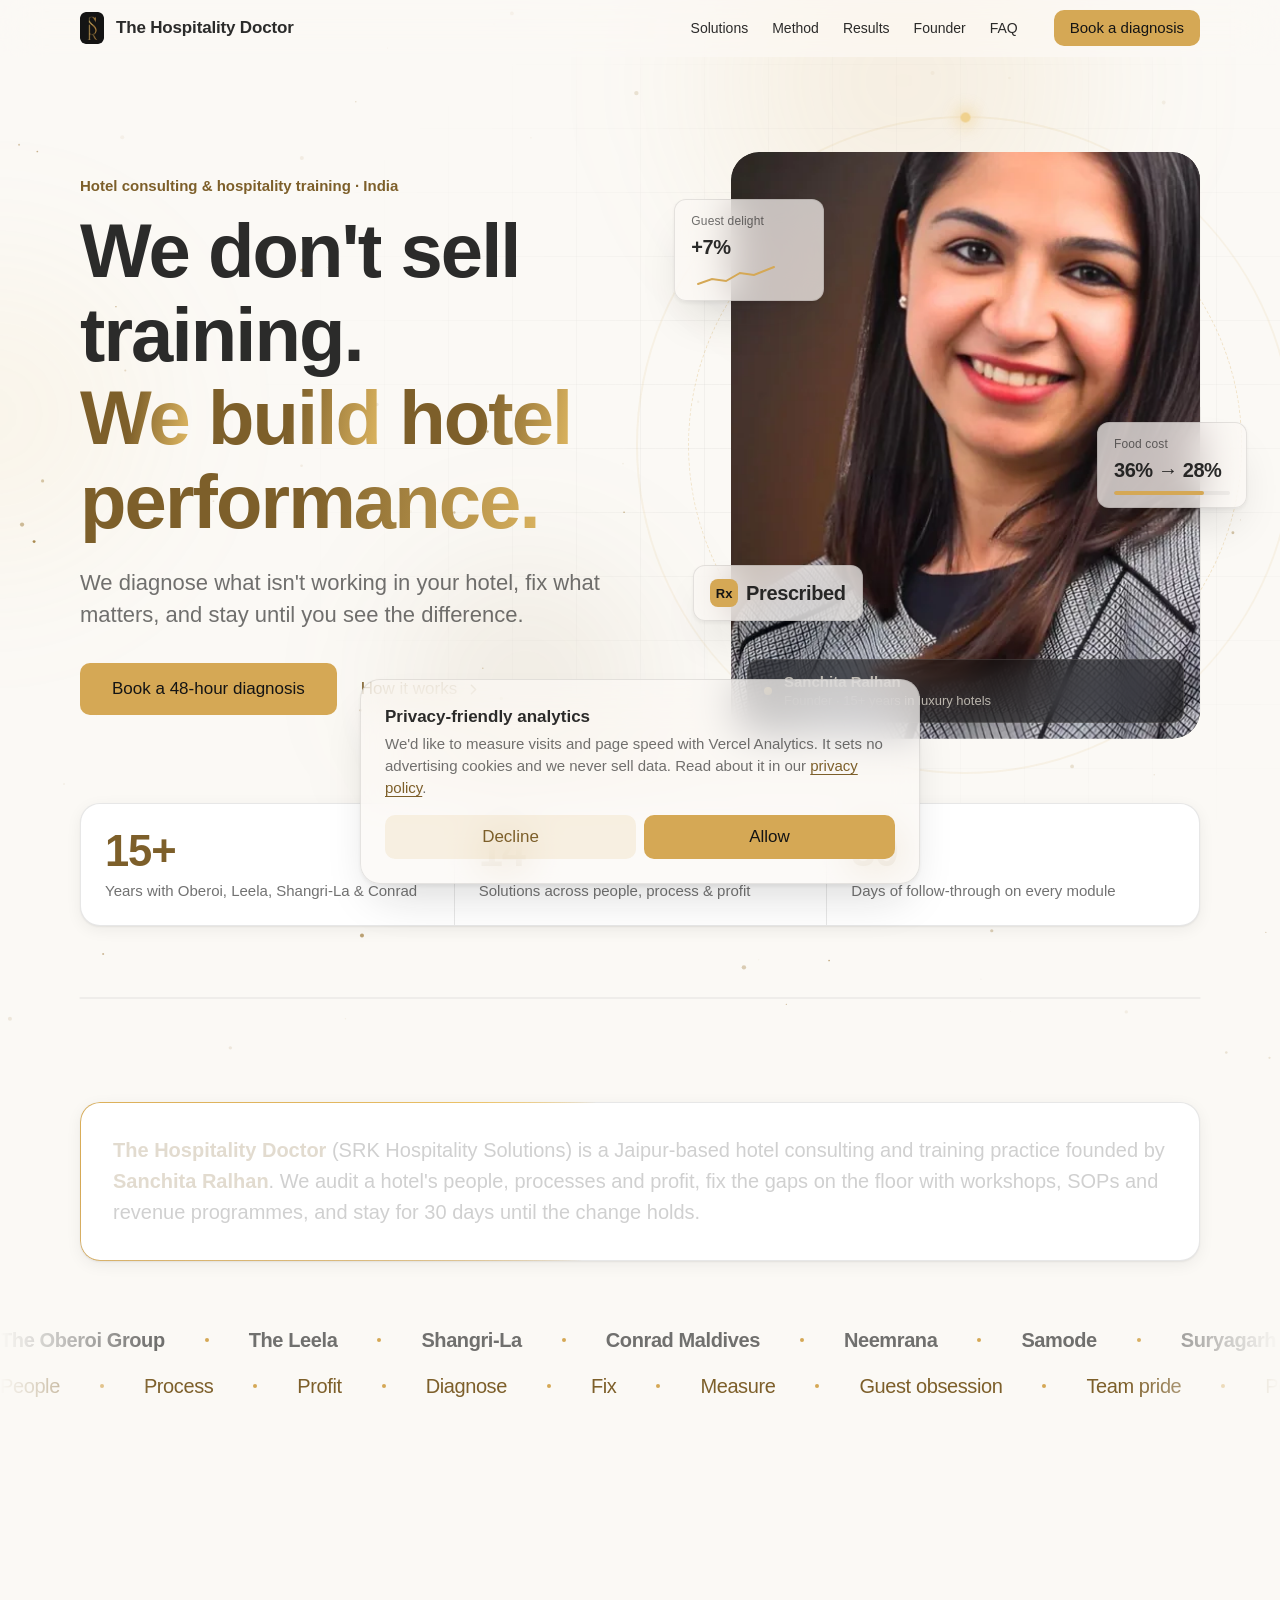
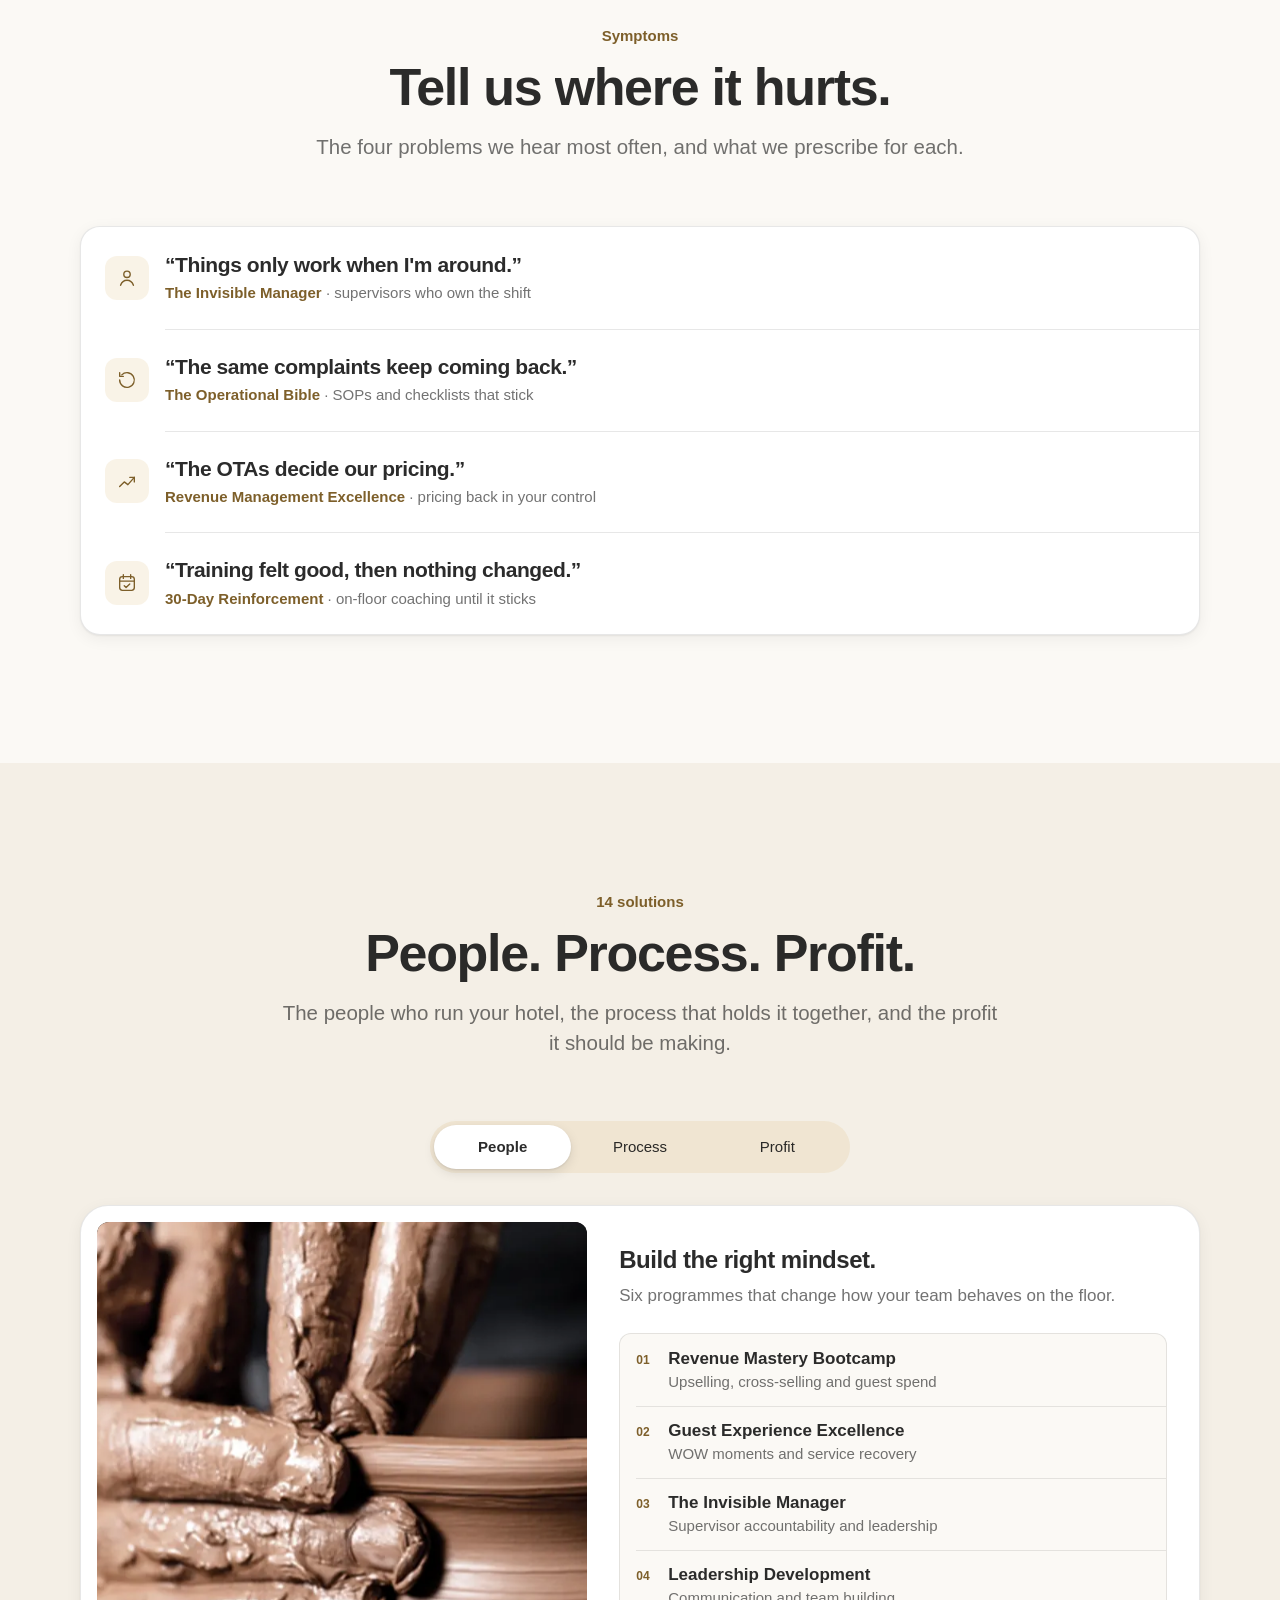
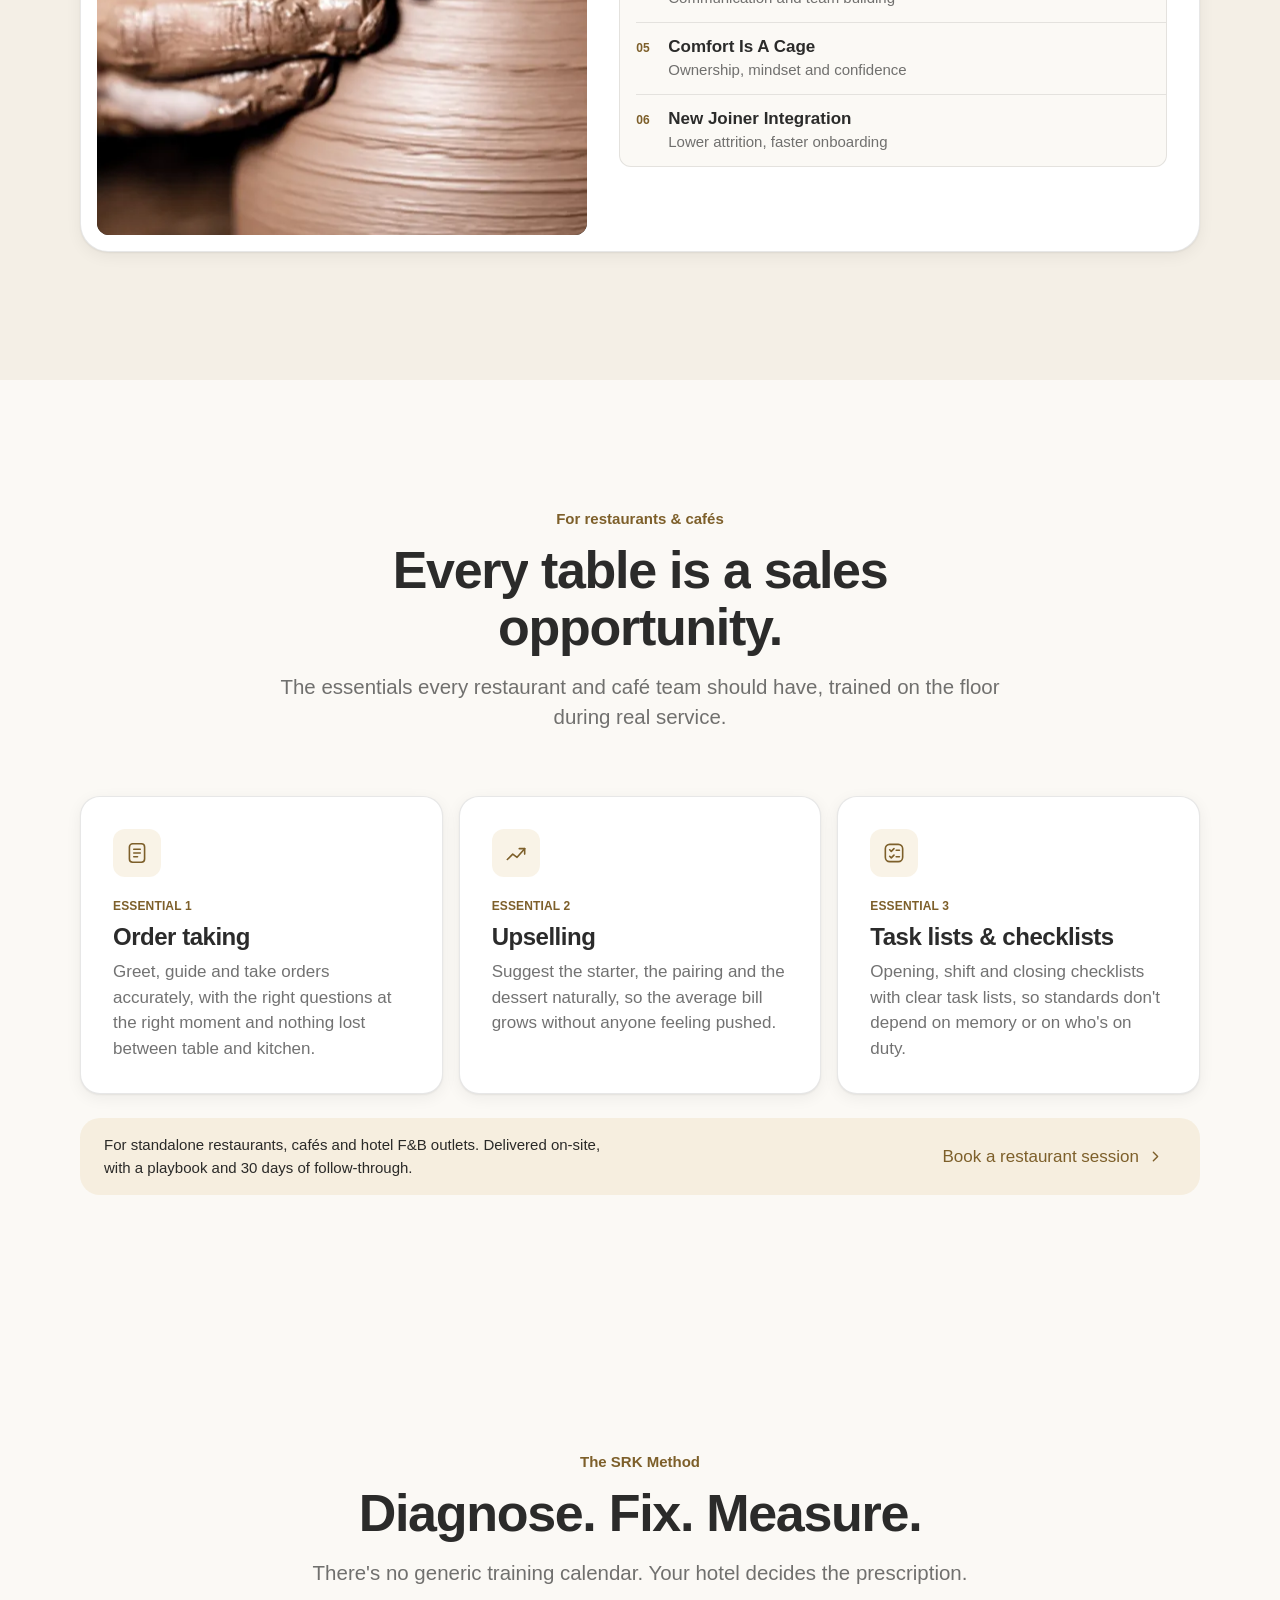
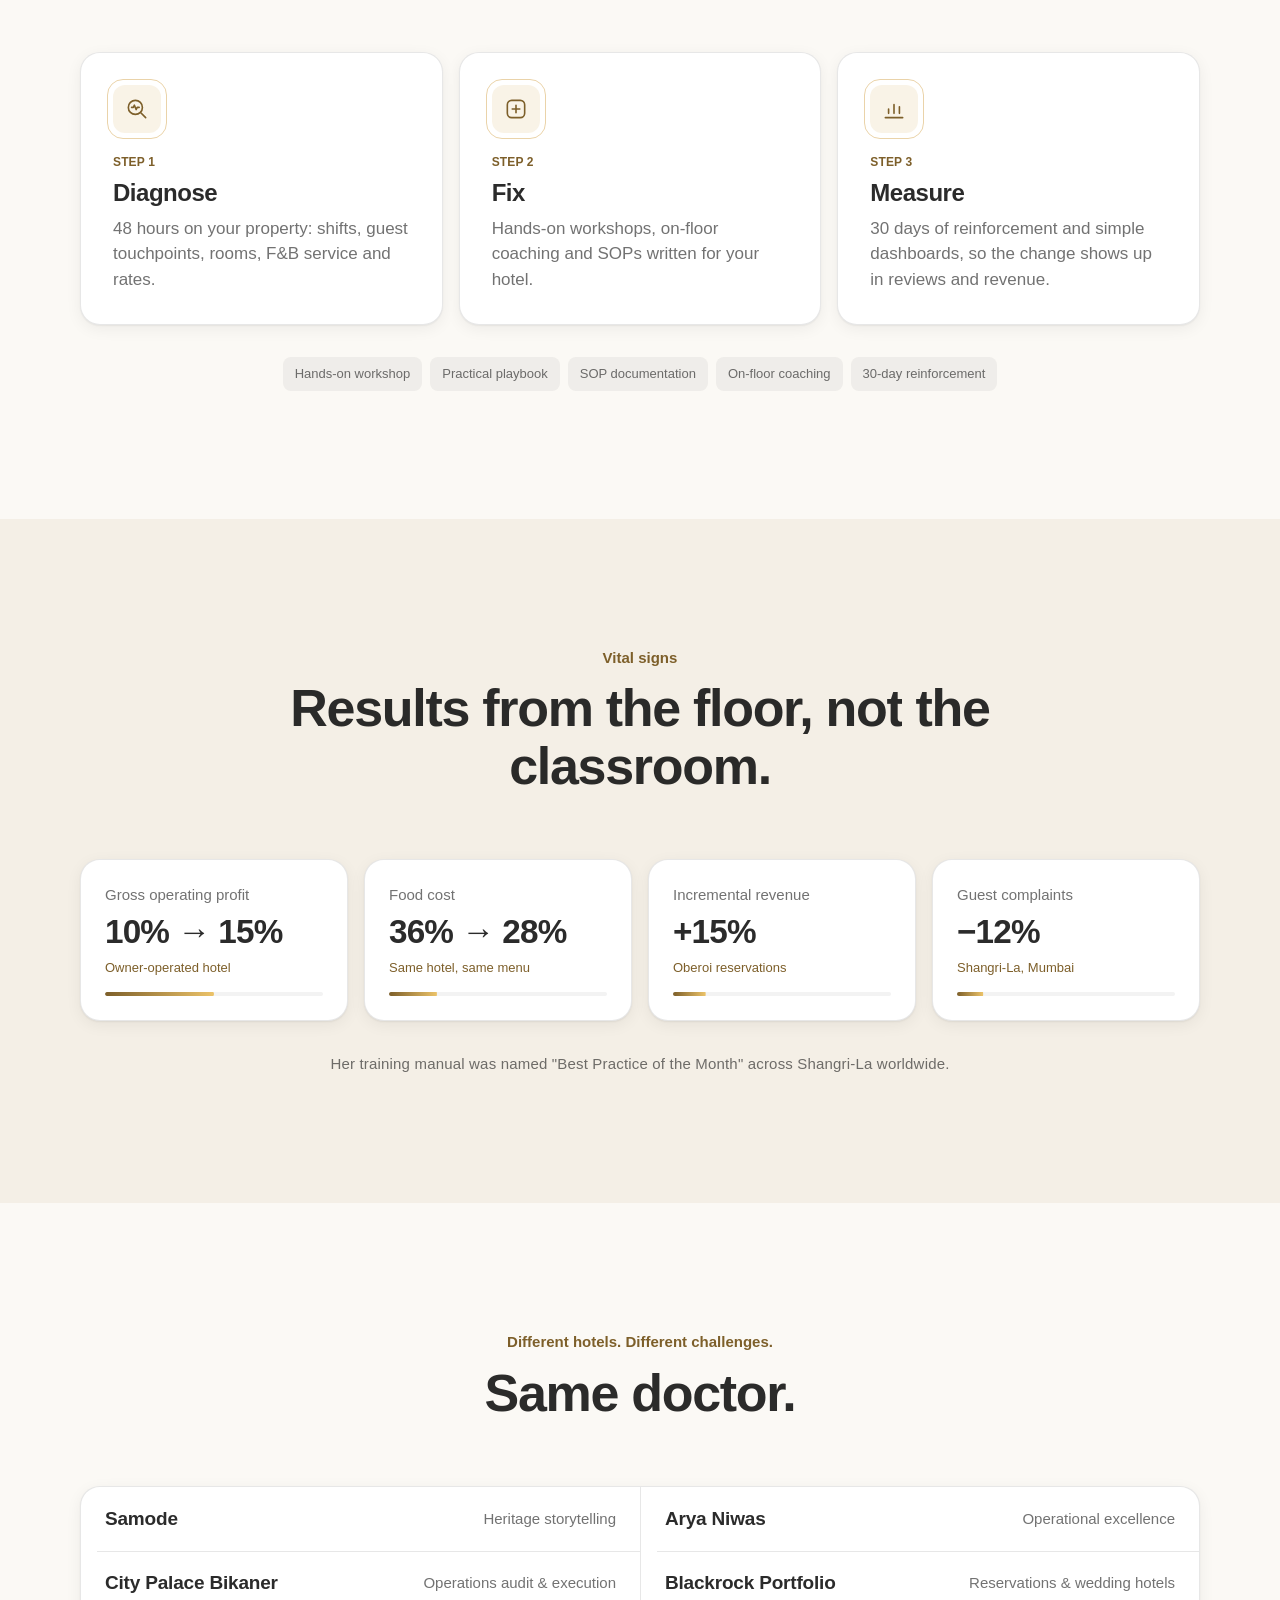
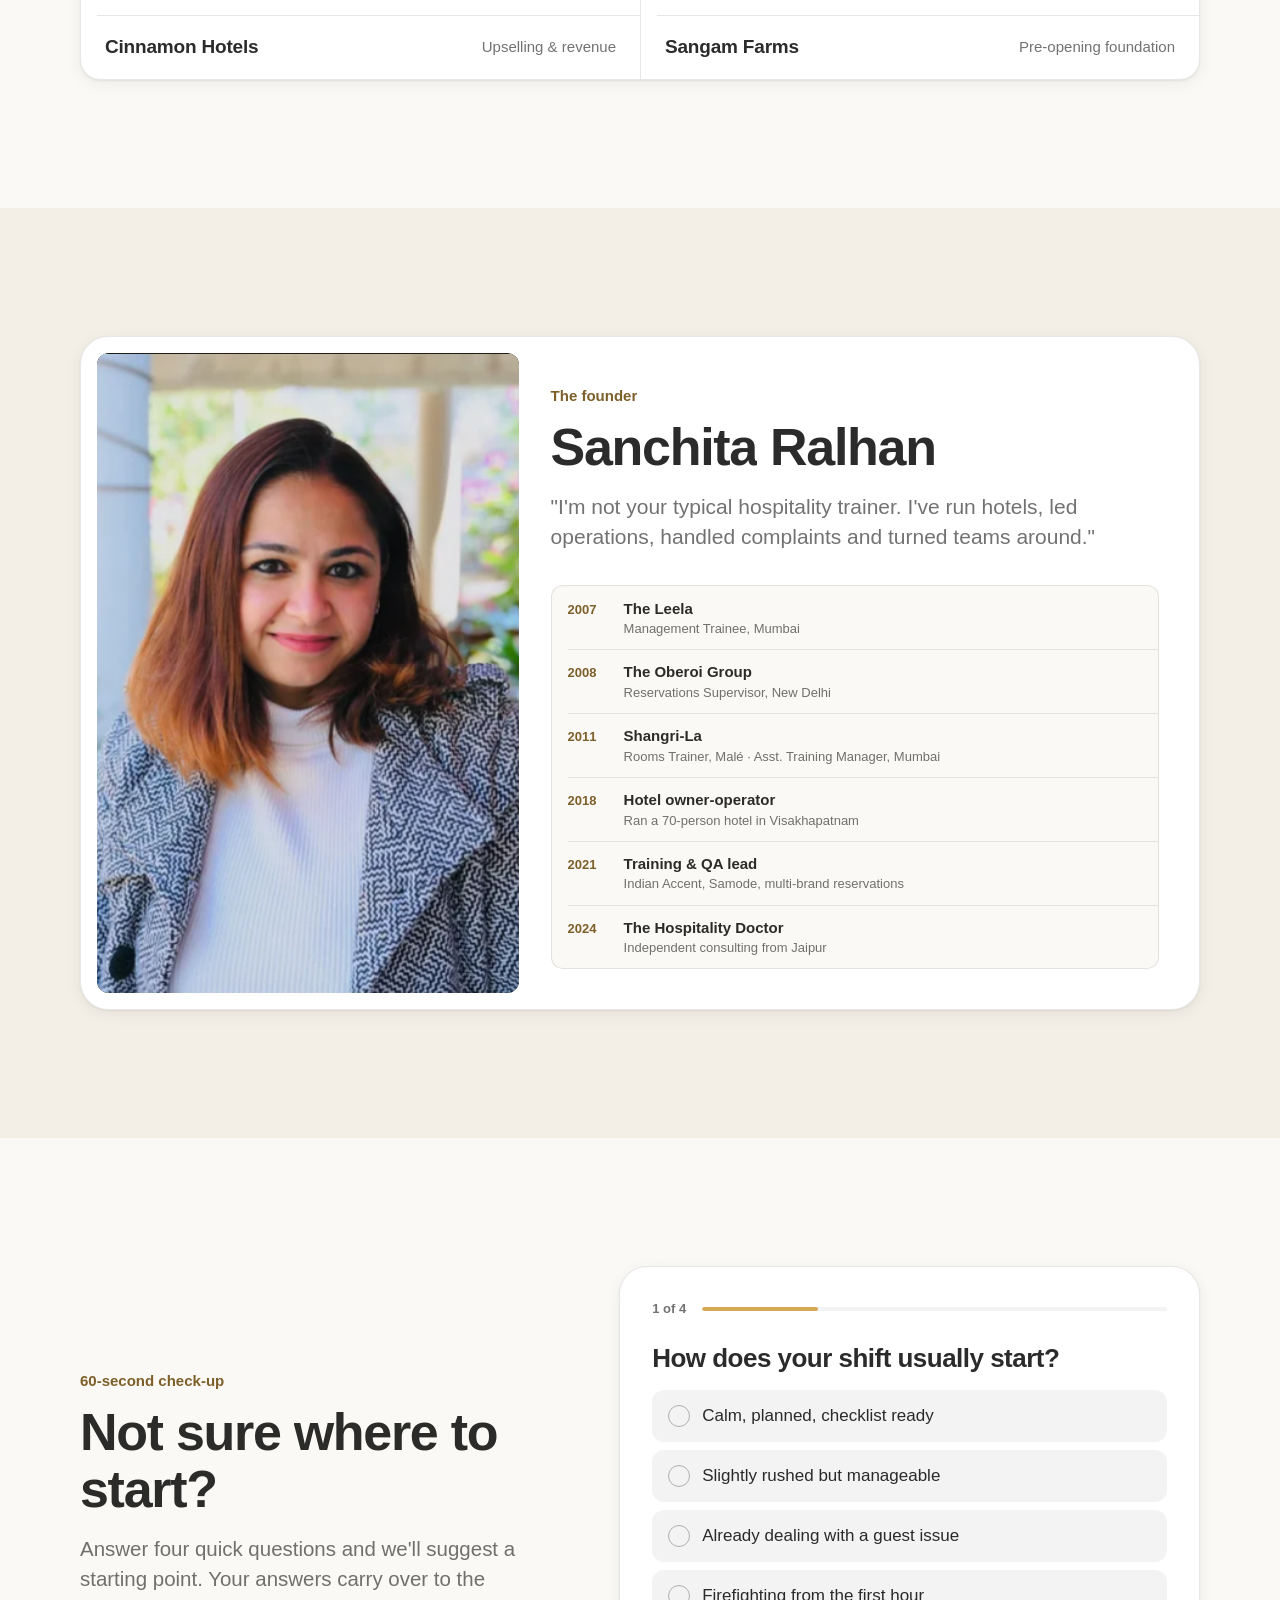
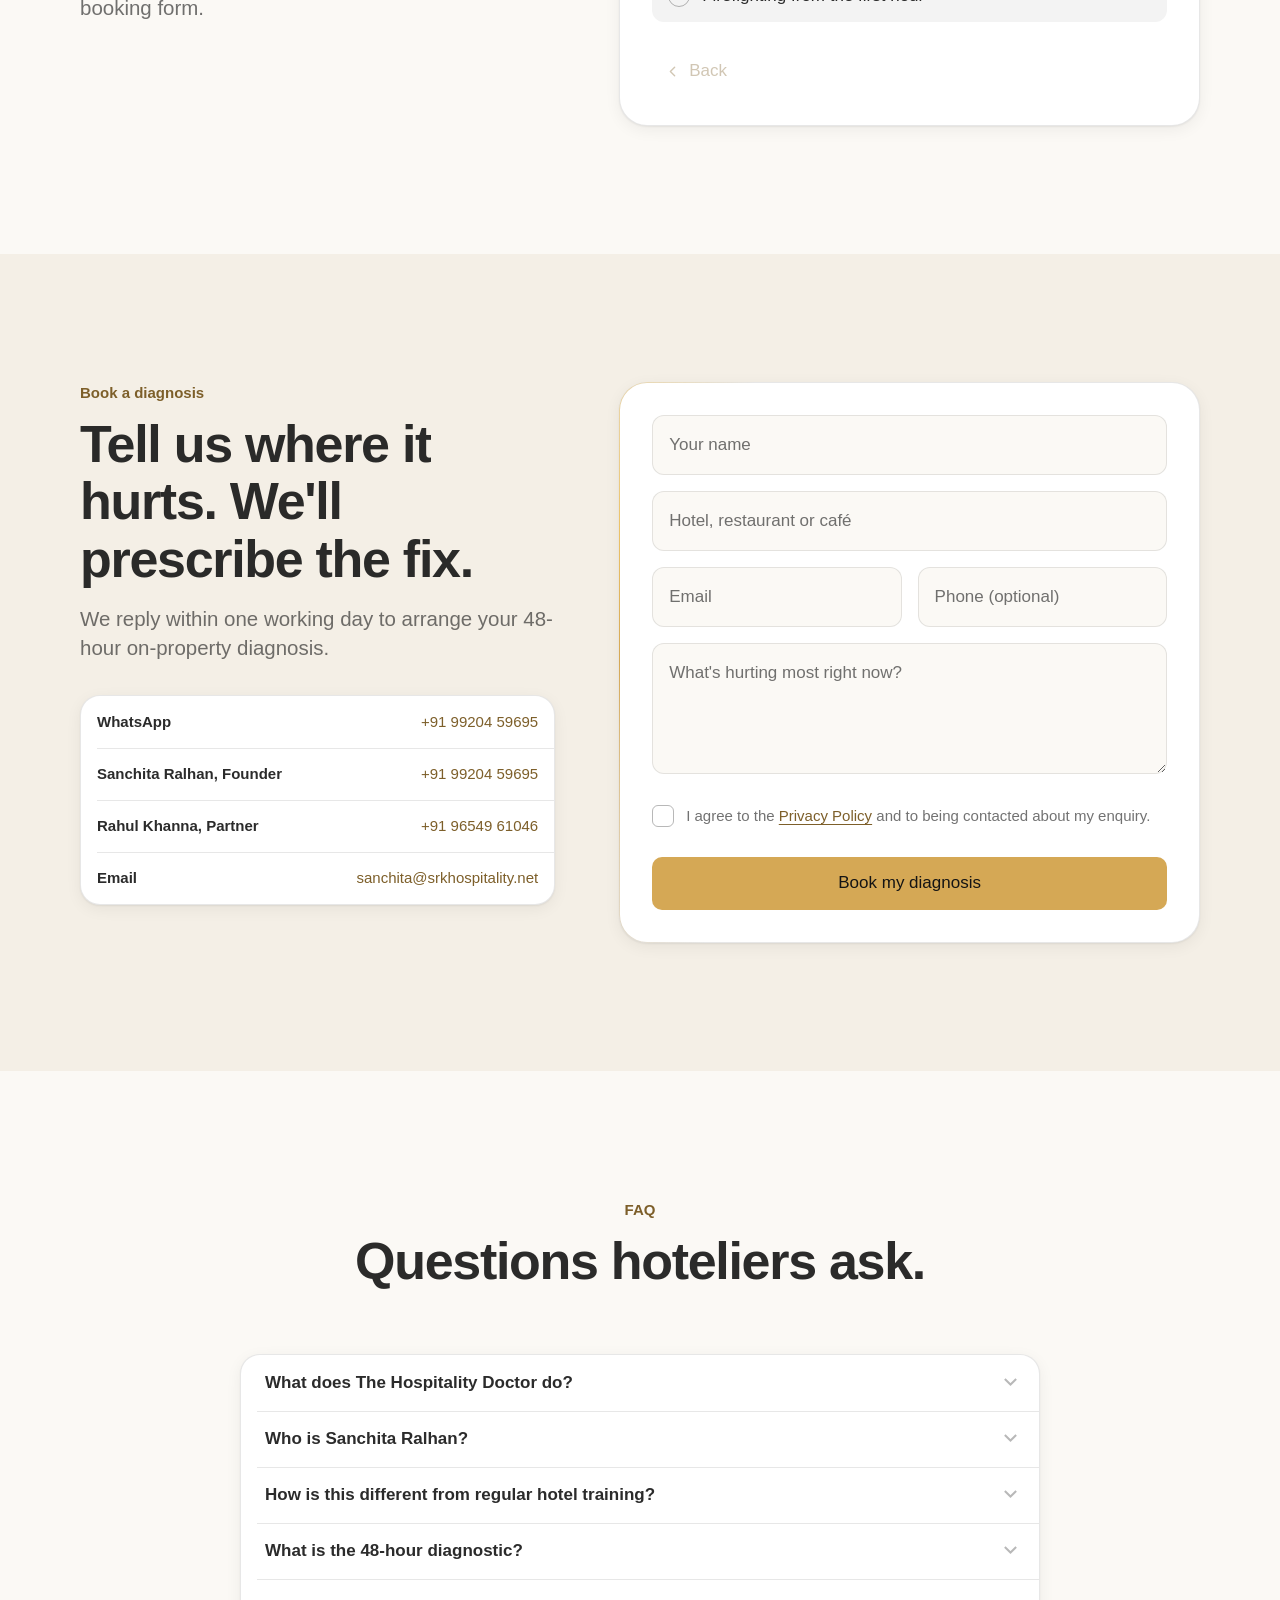
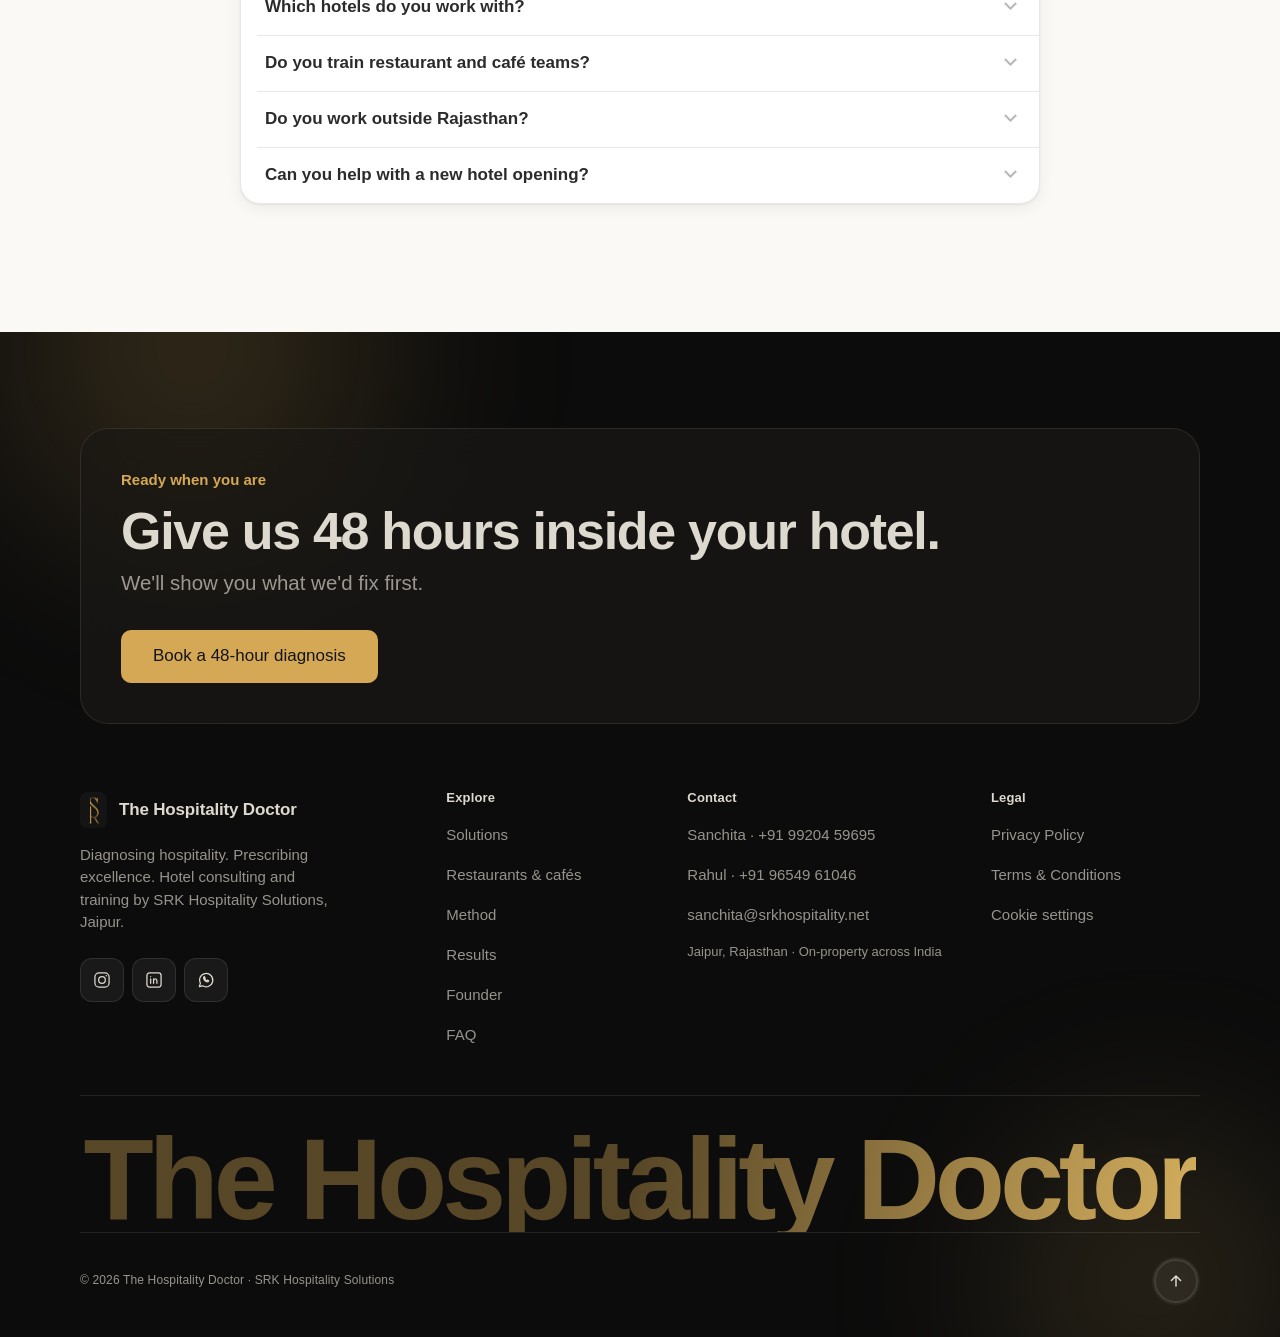
<file: index.html>
<!doctype html>
<html lang="en-IN">
<head>
<meta charset="utf-8">
<meta name="viewport" content="width=device-width, initial-scale=1, viewport-fit=cover">
<title>The Hospitality Doctor | Hotel Consulting &amp; Hospitality Training India – Sanchita Ralhan</title>
<meta name="description" content="The Hospitality Doctor (SRK Hospitality Solutions) diagnoses and fixes hotel performance across people, process and profit. Hotel audits, SOPs, staff training, restaurant and café order-taking and upselling training, and revenue management by Sanchita Ralhan – 15+ years with Oberoi, Leela, Shangri-La and Conrad. Based in Jaipur, serving hotels across India.">
<meta name="author" content="Sanchita Ralhan">
<meta name="robots" content="index, follow, max-image-preview:large, max-snippet:-1, max-video-preview:-1">
<link rel="canonical" href="https://www.srkhospitality.net/">
<link rel="alternate" hreflang="en-IN" href="https://www.srkhospitality.net/">
<link rel="alternate" hreflang="x-default" href="https://www.srkhospitality.net/">
<meta name="color-scheme" content="light dark">
<meta name="theme-color" content="#FBF9F5" media="(prefers-color-scheme: light)">
<meta name="theme-color" content="#0C0C0C" media="(prefers-color-scheme: dark)">
<meta name="format-detection" content="telephone=no">
<meta name="geo.region" content="IN-RJ">
<meta name="geo.placename" content="Jaipur">
<meta name="geo.position" content="26.9124;75.7873">
<meta name="ICBM" content="26.9124, 75.7873">

<meta property="og:type" content="website">
<meta property="og:site_name" content="The Hospitality Doctor">
<meta property="og:locale" content="en_IN">
<meta property="og:url" content="https://www.srkhospitality.net/">
<meta property="og:title" content="The Hospitality Doctor – We don't sell training. We build hotel performance.">
<meta property="og:description" content="Hotel diagnostics, SOPs, team training and revenue coaching by Sanchita Ralhan. People • Process • Profit.">
<meta property="og:image" content="https://www.srkhospitality.net/assets/img/og-image.jpg?v=cf5fb3dc">
<meta property="og:image:width" content="1200">
<meta property="og:image:height" content="630">
<meta property="og:image:alt" content="The Hospitality Doctor – Sanchita Ralhan, hotel consultant and hospitality trainer">
<meta name="twitter:card" content="summary_large_image">
<meta name="twitter:title" content="The Hospitality Doctor – Hotel Consulting &amp; Training">
<meta name="twitter:description" content="We diagnose what's not working in your hotel, fix what matters, and stay until you see the difference.">
<meta name="twitter:image" content="https://www.srkhospitality.net/assets/img/og-image.jpg?v=cf5fb3dc">

<link rel="icon" href="/favicon.ico?v=f20971f0" sizes="any">
<link rel="icon" href="/favicon-32.png" type="image/png" sizes="32x32">
<link rel="apple-touch-icon" href="/assets/img/apple-touch-icon.png?v=aa70bde8">
<link rel="manifest" href="/site.webmanifest">

<link rel="preload" as="image" href="/assets/img/sanchita-ralhan-portrait-800.webp" imagesrcset="/assets/img/sanchita-ralhan-portrait-480.webp 480w, /assets/img/sanchita-ralhan-portrait-640.webp 640w, /assets/img/sanchita-ralhan-portrait-800.webp 800w" imagesizes="(max-width: 960px) 92vw, 460px" fetchpriority="high">
<link rel="stylesheet" href="/assets/css/styles.css?v=bdfd28af">

<script type="application/ld+json">
{
  "@context": "https://schema.org",
  "@graph": [
    {
      "@type": [
        "ProfessionalService",
        "LocalBusiness"
      ],
      "@id": "https://www.srkhospitality.net/#business",
      "name": "The Hospitality Doctor",
      "alternateName": [
        "SRK Hospitality Solutions",
        "SRK Hospitality"
      ],
      "slogan": "Diagnosing Hospitality. Prescribing Excellence.",
      "description": "Hotel consulting and hospitality training firm that diagnoses and fixes hotel performance across people, process and profit through audits, SOPs, on-floor training, upselling and revenue management coaching.",
      "url": "https://www.srkhospitality.net/",
      "logo": "https://www.srkhospitality.net/assets/img/icon-512.png?v=44995398",
      "image": "https://www.srkhospitality.net/assets/img/og-image.jpg?v=cf5fb3dc",
      "telephone": "+91-99204-59695",
      "email": "sanchita@srkhospitality.net",
      "priceRange": "₹₹",
      "founder": {
        "@id": "https://www.srkhospitality.net/#sanchita"
      },
      "employee": [
        {
          "@id": "https://www.srkhospitality.net/#sanchita"
        },
        {
          "@type": "Person",
          "name": "Rahul Khanna",
          "jobTitle": "Partner",
          "telephone": "+91-96549-61046"
        }
      ],
      "address": {
        "@type": "PostalAddress",
        "addressLocality": "Jaipur",
        "addressRegion": "Rajasthan",
        "addressCountry": "IN"
      },
      "geo": {
        "@type": "GeoCoordinates",
        "latitude": 26.9124,
        "longitude": 75.7873
      },
      "areaServed": [
        {
          "@type": "Country",
          "name": "India"
        },
        {
          "@type": "State",
          "name": "Rajasthan"
        }
      ],
      "knowsAbout": [
        "Hotel consulting",
        "Hospitality training",
        "Hotel operations audit",
        "Standard operating procedures for hotels",
        "Upselling and cross-selling",
        "Hotel revenue management",
        "Guest experience",
        "Service recovery",
        "Front office training",
        "Housekeeping training",
        "F&B service training",
        "Weddings and MICE operations",
        "Hotel pre-opening",
        "Leadership development",
        "Restaurant staff training",
        "Café staff training",
        "Order taking training",
        "Restaurant upselling",
        "Restaurant checklists"
      ],
      "sameAs": [
        "https://www.instagram.com/the.hospitalitydoctor/",
        "https://www.linkedin.com/in/sanchita-kapoor-ralhan-037ab2107/"
      ],
      "contactPoint": [
        {
          "@type": "ContactPoint",
          "telephone": "+91-99204-59695",
          "contactType": "sales",
          "areaServed": "IN",
          "availableLanguage": [
            "English",
            "Hindi"
          ]
        }
      ],
      "hasOfferCatalog": {
        "@type": "OfferCatalog",
        "name": "14 Hotel Performance Solutions",
        "itemListElement": [
          {
            "@type": "OfferCatalog",
            "name": "People",
            "itemListElement": [
              {
                "@type": "Offer",
                "itemOffered": {
                  "@type": "Service",
                  "name": "Revenue Mastery Bootcamp",
                  "description": "Upselling, cross-selling and guest spend training for hotel teams."
                }
              },
              {
                "@type": "Offer",
                "itemOffered": {
                  "@type": "Service",
                  "name": "Guest Experience Excellence",
                  "description": "WOW moments and service recovery training."
                }
              },
              {
                "@type": "Offer",
                "itemOffered": {
                  "@type": "Service",
                  "name": "The Invisible Manager",
                  "description": "Supervisor accountability and leadership."
                }
              },
              {
                "@type": "Offer",
                "itemOffered": {
                  "@type": "Service",
                  "name": "Leadership Development",
                  "description": "Communication and team building for hotel managers."
                }
              },
              {
                "@type": "Offer",
                "itemOffered": {
                  "@type": "Service",
                  "name": "Comfort Is A Cage",
                  "description": "Ownership, mindset and confidence workshop."
                }
              },
              {
                "@type": "Offer",
                "itemOffered": {
                  "@type": "Service",
                  "name": "New Joiner Integration",
                  "description": "Faster onboarding and reduced attrition."
                }
              }
            ]
          },
          {
            "@type": "OfferCatalog",
            "name": "Process",
            "itemListElement": [
              {
                "@type": "Offer",
                "itemOffered": {
                  "@type": "Service",
                  "name": "The Operational Bible",
                  "description": "Hotel SOPs, job descriptions and checklists."
                }
              },
              {
                "@type": "Offer",
                "itemOffered": {
                  "@type": "Service",
                  "name": "Peak Hour Perfection",
                  "description": "Task allocation and service flow for busy periods."
                }
              },
              {
                "@type": "Offer",
                "itemOffered": {
                  "@type": "Service",
                  "name": "Pre-Opening Support",
                  "description": "Systems, training and readiness for new hotels."
                }
              },
              {
                "@type": "Offer",
                "itemOffered": {
                  "@type": "Service",
                  "name": "Weddings & MICE Excellence",
                  "description": "Banquet and event service standards."
                }
              },
              {
                "@type": "Offer",
                "itemOffered": {
                  "@type": "Service",
                  "name": "Airport Lounge Experience",
                  "description": "High-volume service excellence."
                }
              }
            ]
          },
          {
            "@type": "OfferCatalog",
            "name": "Profit",
            "itemListElement": [
              {
                "@type": "Offer",
                "itemOffered": {
                  "@type": "Service",
                  "name": "Revenue Management Excellence",
                  "description": "Pricing, distribution and forecasting for hotels."
                }
              },
              {
                "@type": "Offer",
                "itemOffered": {
                  "@type": "Service",
                  "name": "MIS & Dashboards",
                  "description": "Reporting and performance tracking."
                }
              },
              {
                "@type": "Offer",
                "itemOffered": {
                  "@type": "Service",
                  "name": "Hotel Leasing & Management",
                  "description": "End-to-end operational oversight."
                }
              }
            ]
          },
          {
            "@type": "OfferCatalog",
            "name": "Restaurants & Cafés",
            "itemListElement": [
              {
                "@type": "Offer",
                "itemOffered": {
                  "@type": "Service",
                  "name": "Order Taking Training",
                  "description": "Training restaurant and café staff to greet, guide and take orders accurately."
                }
              },
              {
                "@type": "Offer",
                "itemOffered": {
                  "@type": "Service",
                  "name": "Restaurant Upselling Training",
                  "description": "Natural suggestive selling of starters, pairings and desserts to grow average bill size."
                }
              },
              {
                "@type": "Offer",
                "itemOffered": {
                  "@type": "Service",
                  "name": "Task Lists & Checklists",
                  "description": "Opening, shift and closing checklists and task lists for restaurant and café teams."
                }
              }
            ]
          }
        ]
      }
    },
    {
      "@type": "Person",
      "@id": "https://www.srkhospitality.net/#sanchita",
      "name": "Sanchita Ralhan",
      "alternateName": "Sanchita Kapoor Ralhan",
      "jobTitle": "Founder, The Hospitality Doctor",
      "description": "Hospitality trainer and hotel consultant with 15+ years in luxury hotel operations, training and quality assurance across Oberoi, Leela, Shangri-La, Conrad, Neemrana, Samode and Indian Accent.",
      "image": "https://www.srkhospitality.net/assets/img/sanchita-ralhan-portrait-800.webp",
      "worksFor": {
        "@id": "https://www.srkhospitality.net/#business"
      },
      "homeLocation": {
        "@type": "Place",
        "name": "Jaipur, Rajasthan, India"
      },
      "knowsAbout": [
        "Hospitality training",
        "Hotel operations",
        "Quality assurance",
        "Upselling",
        "Guest experience",
        "Leadership development"
      ],
      "sameAs": [
        "https://www.linkedin.com/in/sanchita-kapoor-ralhan-037ab2107/",
        "https://www.instagram.com/the.hospitalitydoctor/"
      ]
    },
    {
      "@type": "WebSite",
      "@id": "https://www.srkhospitality.net/#website",
      "url": "https://www.srkhospitality.net/",
      "name": "The Hospitality Doctor",
      "inLanguage": "en-IN",
      "publisher": {
        "@id": "https://www.srkhospitality.net/#business"
      }
    },
    {
      "@type": "WebPage",
      "@id": "https://www.srkhospitality.net/#webpage",
      "url": "https://www.srkhospitality.net/",
      "name": "The Hospitality Doctor | Hotel Consulting & Hospitality Training India",
      "isPartOf": {
        "@id": "https://www.srkhospitality.net/#website"
      },
      "about": {
        "@id": "https://www.srkhospitality.net/#business"
      },
      "primaryImageOfPage": "https://www.srkhospitality.net/assets/img/og-image.jpg?v=cf5fb3dc",
      "speakable": {
        "@type": "SpeakableSpecification",
        "cssSelector": [
          "#answer",
          "#faq"
        ]
      },
      "dateModified": "2026-11-23"
    },
    {
      "@type": "HowTo",
      "name": "How The Hospitality Doctor fixes hotel performance",
      "step": [
        {
          "@type": "HowToStep",
          "position": 1,
          "name": "Diagnose",
          "text": "A 48-hour on-property audit across front office, housekeeping, F&B, revenue and leadership to find what is holding the hotel back."
        },
        {
          "@type": "HowToStep",
          "position": 2,
          "name": "Fix",
          "text": "Hands-on workshops, on-floor coaching, SOP documentation and practical playbooks built for that hotel."
        },
        {
          "@type": "HowToStep",
          "position": 3,
          "name": "Measure",
          "text": "30 days of reinforcement support and MIS tracking so the change shows up in reviews, revenue and team behaviour."
        }
      ]
    },
    {
      "@type": "FAQPage",
      "@id": "https://www.srkhospitality.net/#faq",
      "mainEntity": [
        {
          "@type": "Question",
          "name": "What does The Hospitality Doctor do?",
          "acceptedAnswer": {
            "@type": "Answer",
            "text": "The Hospitality Doctor (SRK Hospitality Solutions) is a hotel consulting and training firm founded by Sanchita Ralhan. It audits a hotel's people, processes and profit levers, then fixes the gaps with on-floor training, SOPs, upselling programmes and revenue management support, followed by 30 days of reinforcement."
          }
        },
        {
          "@type": "Question",
          "name": "Who is Sanchita Ralhan?",
          "acceptedAnswer": {
            "@type": "Answer",
            "text": "Sanchita Ralhan is the founder of The Hospitality Doctor. She has 15+ years in luxury hospitality with The Leela, The Oberoi Group, Shangri-La (Mumbai and Maldives), Conrad, Indian Accent and Samode, has run her own hotel, and now consults for independent and heritage hotels across India from Jaipur."
          }
        },
        {
          "@type": "Question",
          "name": "How is this different from a regular hotel training programme?",
          "acceptedAnswer": {
            "@type": "Answer",
            "text": "There is no generic training calendar. Every engagement starts with a diagnosis of the specific hotel, and each module includes a hands-on workshop, a leave-behind playbook and 30 days of follow-through so the change actually sticks."
          }
        },
        {
          "@type": "Question",
          "name": "Which hotels do you work with?",
          "acceptedAnswer": {
            "@type": "Answer",
            "text": "Independent, boutique, heritage and resort hotels, wedding venues and hotel portfolios across India. Recent work includes Samode, Arya Niwas, City Palace Bikaner, Blackrock Portfolio, Cinnamon Hotels and Sangam Farms."
          }
        },
        {
          "@type": "Question",
          "name": "What is the 48-hour hotel diagnostic?",
          "acceptedAnswer": {
            "@type": "Answer",
            "text": "The team spends 48 hours inside your hotel observing shifts, guest touchpoints, housekeeping checks, F&B service and pricing, then shows you what they would fix first and in what order."
          }
        },
        {
          "@type": "Question",
          "name": "Do you train restaurant and café teams?",
          "acceptedAnswer": {
            "@type": "Answer",
            "text": "Yes. At a minimum, every restaurant and café The Hospitality Doctor works with gets order-taking, upselling, and task-list and checklist training, delivered on the floor during real service."
          }
        },
        {
          "@type": "Question",
          "name": "Do you work outside Jaipur and Rajasthan?",
          "acceptedAnswer": {
            "@type": "Answer",
            "text": "Yes. The Hospitality Doctor is based in Jaipur and works with hotels across India, delivering training on-property."
          }
        },
        {
          "@type": "Question",
          "name": "Can you help with a new hotel opening?",
          "acceptedAnswer": {
            "@type": "Answer",
            "text": "Yes. Pre-Opening Support covers SOPs, job descriptions, recruitment-ready training plans, mock service runs and readiness checks before the first guest arrives."
          }
        }
      ]
    }
  ]
}
</script>
</head>
<body>
<a class="skip" href="#main">Skip to content</a>
<div class="scroll-progress" aria-hidden="true"><span></span></div>
<div class="cursor-glow" aria-hidden="true"></div>

<header class="nav" id="top">
  <div class="nav-inner">
    <a class="brand" href="/" aria-label="The Hospitality Doctor, home">
      <img src="/assets/img/logo-mark.webp" alt="" width="64" height="120">
      <span>The Hospitality Doctor</span>
    </a>
    <nav class="nav-links" aria-label="Primary">
      <a href="#solutions">Solutions</a>
      <a href="#method">Method</a>
      <a href="#results">Results</a>
      <a href="#founder">Founder</a>
      <a href="#faq">FAQ</a>
    </nav>
    <a class="btn btn-primary btn-sm nav-cta" href="#book">Book a diagnosis</a>
    <button class="menu-btn" type="button" aria-label="Menu" aria-expanded="false" aria-controls="menu-sheet">
      <svg viewBox="0 0 24 24" aria-hidden="true"><path d="M4 8h16M4 16h16"/></svg>
    </button>
  </div>
</header>

<div class="sheet-backdrop" id="menu-sheet" hidden>
  <div class="sheet" role="dialog" aria-modal="true" aria-label="Menu">
    <span class="grabber" aria-hidden="true"></span>
    <nav class="list" aria-label="Mobile">
      <a href="#solutions">Solutions</a>
      <a href="#method">Method</a>
      <a href="#results">Results</a>
      <a href="#founder">Founder</a>
      <a href="#faq">FAQ</a>
    </nav>
    <a class="btn btn-primary btn-block" href="#book">Book a 48-hour diagnosis</a>
  </div>
</div>

<main id="main">

<!-- HERO -->
<section class="hero" aria-labelledby="hero-title">
  <div class="aurora" aria-hidden="true"><i></i><i></i><i></i></div>
  <canvas class="particles" aria-hidden="true"></canvas>
  <div class="grid-lines" aria-hidden="true"></div>
  <div class="wrap hero-grid">
    <div class="hero-copy">
      <p class="eyebrow reveal">Hotel consulting &amp; hospitality training · India</p>
      <h1 id="hero-title" class="large-title split">We don't sell training. <span class="accent">We build hotel performance.</span></h1>
      <p class="hero-sub reveal">We diagnose what isn't working in your hotel, fix what matters, and stay until you see the difference.</p>
      <div class="actions reveal">
        <a class="btn btn-primary btn-lg magnetic shine" href="#book">Book a 48-hour diagnosis</a>
        <a class="btn btn-plain" href="#method">How it works <svg class="chev" viewBox="0 0 24 24" aria-hidden="true"><path d="M9 6l6 6-6 6"/></svg></a>
      </div>
    </div>
    <div class="hero-visual reveal">
      <div class="orbit o1" aria-hidden="true"></div><div class="orbit o2" aria-hidden="true"><i></i></div><div class="orbit o3" aria-hidden="true"><i></i></div>
    <figure class="hero-media tilt-media">
      <picture>
        <img src="/assets/img/sanchita-ralhan-portrait-800.webp" srcset="/assets/img/sanchita-ralhan-portrait-480.webp 480w, /assets/img/sanchita-ralhan-portrait-640.webp 640w, /assets/img/sanchita-ralhan-portrait-800.webp 800w" sizes="(max-width: 960px) 92vw, 460px" alt="Portrait of Sanchita Ralhan, founder of The Hospitality Doctor" width="800" height="1000" fetchpriority="high">
      </picture>
      <figcaption class="glass-chip">
        <span class="chip-dot" aria-hidden="true"></span>
        <span><b>Sanchita Ralhan</b>Founder · 15+ years in luxury hotels</span>
      </figcaption>
    </figure>
      <div class="vital v1 float" aria-hidden="true"><small>Guest delight</small><b>+7%</b><svg viewBox="0 0 80 24"><path d="M2 20 L16 15 L30 17 L44 9 L58 11 L78 3"/></svg></div>
      <div class="vital v2 float" aria-hidden="true"><small>Food cost</small><b>36% → 28%</b><span class="vbar"><i></i></span></div>
      <div class="vital v3 float" aria-hidden="true"><span class="rx-badge">Rx</span><b>Prescribed</b></div>
    </div>
  </div>

  <div class="wrap">
    <ul class="stat-group reveal" aria-label="Key facts">
      <li><b data-count="15" data-suffix="+">15+</b><span>Years with Oberoi, Leela, Shangri-La &amp; Conrad</span></li>
      <li><b data-count="14">14</b><span>Solutions across people, process &amp; profit</span></li>
      <li><b data-count="30">30</b><span>Days of follow-through on every module</span></li>
    </ul>
    <svg class="ecg" viewBox="0 0 1200 80" preserveAspectRatio="none" aria-hidden="true">
      <path class="ecg-base" d="M0 40 H1200"/>
      <path class="ecg-beat" d="M0 40 H470 L492 40 L506 12 L522 72 L540 2 L558 60 L572 40 H760 L774 40 L784 26 L796 52 L806 40 H1200"/>
    </svg>
  </div>
</section>

<!-- ANSWER (GEO) -->
<section id="answer" class="section-tight" aria-label="About The Hospitality Doctor">
  <div class="wrap">
    <div class="card answer reveal glow-border">
      <p data-words><strong>The Hospitality Doctor</strong> (SRK Hospitality Solutions) is a Jaipur-based hotel consulting and training practice founded by <strong>Sanchita Ralhan</strong>. We audit a hotel's people, processes and profit, fix the gaps on the floor with workshops, SOPs and revenue programmes, and stay for 30 days until the change holds.</p>
    </div>
  </div>
  <div class="marquee" aria-label="Brands in the founder's career">
    <div class="marquee-track">
      <ul><li>The Oberoi Group</li><li>The Leela</li><li>Shangri-La</li><li>Conrad Maldives</li><li>Neemrana</li><li>Samode</li><li>Suryagarh</li><li>Indian Accent</li></ul>
      <ul aria-hidden="true"><li>The Oberoi Group</li><li>The Leela</li><li>Shangri-La</li><li>Conrad Maldives</li><li>Neemrana</li><li>Samode</li><li>Suryagarh</li><li>Indian Accent</li></ul>
    </div>
  </div>
  <div class="marquee reverse" aria-hidden="true">
    <div class="marquee-track">
      <ul aria-hidden="true"><li>People</li><li>Process</li><li>Profit</li><li>Diagnose</li><li>Fix</li><li>Measure</li><li>Guest obsession</li><li>Team pride</li></ul>
      <ul aria-hidden="true"><li>People</li><li>Process</li><li>Profit</li><li>Diagnose</li><li>Fix</li><li>Measure</li><li>Guest obsession</li><li>Team pride</li></ul>
    </div>
  </div>
</section>

<!-- SYMPTOMS -->
<section class="section" id="symptoms" aria-labelledby="sym-title">
  <div class="wrap">
    <header class="sec-head">
      <p class="eyebrow reveal">Symptoms</p>
      <h2 id="sym-title" class="title-1 reveal">Tell us where it hurts.</h2>
      <p class="sec-sub reveal">The four problems we hear most often, and what we prescribe for each.</p>
    </header>
    <ul class="grouped rx-list reveal">
      <li><span class="ico" aria-hidden="true"><svg viewBox="0 0 24 24"><circle cx="12" cy="8" r="3.5"/><path d="M5 20c1.2-3.6 4-5.5 7-5.5s5.8 1.9 7 5.5"/></svg></span><div><q>Things only work when I'm around.</q><p><b>The Invisible Manager</b> · supervisors who own the shift</p></div></li>
      <li><span class="ico" aria-hidden="true"><svg viewBox="0 0 24 24"><path d="M4 12a8 8 0 1 0 2.3-5.6"/><path d="M4 4v4h4"/></svg></span><div><q>The same complaints keep coming back.</q><p><b>The Operational Bible</b> · SOPs and checklists that stick</p></div></li>
      <li><span class="ico" aria-hidden="true"><svg viewBox="0 0 24 24"><path d="M4 18l5-5 4 3 7-8"/><path d="M15 8h5v5"/></svg></span><div><q>The OTAs decide our pricing.</q><p><b>Revenue Management Excellence</b> · pricing back in your control</p></div></li>
      <li><span class="ico" aria-hidden="true"><svg viewBox="0 0 24 24"><rect x="4" y="5" width="16" height="15" rx="3"/><path d="M8 3v4M16 3v4M4 10h16M9 15l2 2 4-4"/></svg></span><div><q>Training felt good, then nothing changed.</q><p><b>30-Day Reinforcement</b> · on-floor coaching until it sticks</p></div></li>
    </ul>
  </div>
</section>

<!-- SOLUTIONS -->
<section class="section surface" id="solutions" aria-labelledby="sol-title">
  <div class="wrap">
    <header class="sec-head">
      <p class="eyebrow reveal">14 solutions</p>
      <h2 id="sol-title" class="title-1 reveal">People. Process. Profit.</h2>
      <p class="sec-sub reveal">The people who run your hotel, the process that holds it together, and the profit it should be making.</p>
    </header>

    <div class="segmented reveal" role="tablist" aria-label="Solution areas">
      <span class="seg-thumb" aria-hidden="true"></span>
      <button role="tab" id="tab-people" aria-controls="panel-people" aria-selected="true">People</button>
      <button role="tab" id="tab-process" aria-controls="panel-process" aria-selected="false" tabindex="-1">Process</button>
      <button role="tab" id="tab-profit" aria-controls="panel-profit" aria-selected="false" tabindex="-1">Profit</button>
    </div>

    <div class="panel card" id="panel-people" role="tabpanel" aria-labelledby="tab-people">
      <div class="panel-media"><img data-parallax src="/assets/img/pillar-people.webp" srcset="/assets/img/pillar-people-400.webp 400w, /assets/img/pillar-people.webp 700w" sizes="(max-width: 860px) 92vw, 440px" alt="Hands shaping clay on a potter's wheel, representing team development" loading="lazy" width="700" height="875"></div>
      <div class="panel-body">
        <h3 class="title-2">Build the right mindset.</h3>
        <p class="secondary">Six programmes that change how your team behaves on the floor.</p>
        <ol class="grouped svc">
          <li><b>Revenue Mastery Bootcamp</b><span>Upselling, cross-selling and guest spend</span></li>
          <li><b>Guest Experience Excellence</b><span>WOW moments and service recovery</span></li>
          <li><b>The Invisible Manager</b><span>Supervisor accountability and leadership</span></li>
          <li><b>Leadership Development</b><span>Communication and team building</span></li>
          <li><b>Comfort Is A Cage</b><span>Ownership, mindset and confidence</span></li>
          <li><b>New Joiner Integration</b><span>Lower attrition, faster onboarding</span></li>
        </ol>
      </div>
    </div>
    <div class="panel card" id="panel-process" role="tabpanel" aria-labelledby="tab-process" hidden>
      <div class="panel-media"><img data-parallax src="/assets/img/pillar-process.webp" srcset="/assets/img/pillar-process-400.webp 400w, /assets/img/pillar-process.webp 700w" sizes="(max-width: 860px) 92vw, 440px" alt="Precision watch movement, representing hotel operating systems" loading="lazy" width="700" height="875"></div>
      <div class="panel-body">
        <h3 class="title-2">Build strong systems.</h3>
        <p class="secondary">Five ways to make operations consistent, even on the busiest day.</p>
        <ol class="grouped svc" start="7">
          <li><b>The Operational Bible</b><span>SOPs, job descriptions and checklists</span></li>
          <li><b>Peak Hour Perfection</b><span>Task allocation and service flow</span></li>
          <li><b>Pre-Opening Support</b><span>Systems, training and readiness</span></li>
          <li><b>Weddings &amp; MICE Excellence</b><span>Banquet and event service</span></li>
          <li><b>Airport Lounge Experience</b><span>High-volume service excellence</span></li>
        </ol>
      </div>
    </div>
    <div class="panel card" id="panel-profit" role="tabpanel" aria-labelledby="tab-profit" hidden>
      <div class="panel-media"><img data-parallax src="/assets/img/pillar-profit.webp" srcset="/assets/img/pillar-profit-400.webp 400w, /assets/img/pillar-profit.webp 700w" sizes="(max-width: 860px) 92vw, 440px" alt="Hand moving a chess piece, representing revenue strategy" loading="lazy" width="700" height="875"></div>
      <div class="panel-body">
        <h3 class="title-2">Improve performance.</h3>
        <p class="secondary">Three services that turn enquiries, rooms and guests into their full value.</p>
        <ol class="grouped svc" start="12">
          <li><b>Revenue Management Excellence</b><span>Pricing, distribution and forecasting</span></li>
          <li><b>MIS &amp; Dashboards</b><span>Reporting and performance tracking</span></li>
          <li><b>Hotel Leasing &amp; Management</b><span>End-to-end operational oversight</span></li>
        </ol>
      </div>
    </div>
  </div>
</section>

<!-- RESTAURANTS & CAFES -->
<section class="section" id="restaurants" aria-labelledby="rest-title">
  <div class="wrap">
    <header class="sec-head">
      <p class="eyebrow reveal">For restaurants &amp; cafés</p>
      <h2 id="rest-title" class="title-1 reveal">Every table is a sales opportunity.</h2>
      <p class="sec-sub reveal">The essentials every restaurant and café team should have, trained on the floor during real service.</p>
    </header>
    <ol class="rest-grid">
      <li class="card rest-card reveal tilt">
        <span class="step-ico" aria-hidden="true"><svg viewBox="0 0 24 24"><rect x="5" y="3.5" width="14" height="17" rx="3"/><path d="M9 8.5h6M9 12h6M9 15.5h3.5"/></svg></span>
        <span class="step-n">Essential 1</span>
        <h3 class="title-2">Order taking</h3>
        <p class="secondary">Greet, guide and take orders accurately, with the right questions at the right moment and nothing lost between table and kitchen.</p>
      </li>
      <li class="card rest-card reveal tilt">
        <span class="step-ico" aria-hidden="true"><svg viewBox="0 0 24 24"><path d="M4 18l5-5 4 3 7-8"/><path d="M15 8h5v5"/></svg></span>
        <span class="step-n">Essential 2</span>
        <h3 class="title-2">Upselling</h3>
        <p class="secondary">Suggest the starter, the pairing and the dessert naturally, so the average bill grows without anyone feeling pushed.</p>
      </li>
      <li class="card rest-card reveal tilt">
        <span class="step-ico" aria-hidden="true"><svg viewBox="0 0 24 24"><rect x="4" y="4" width="16" height="16" rx="4"/><path d="M8 9l1.5 1.5L12 8M8 15l1.5 1.5L12 14M14 9.5h3M14 15.5h3"/></svg></span>
        <span class="step-n">Essential 3</span>
        <h3 class="title-2">Task lists &amp; checklists</h3>
        <p class="secondary">Opening, shift and closing checklists with clear task lists, so standards don't depend on memory or on who's on duty.</p>
      </li>
    </ol>
    <div class="rest-foot reveal">
      <p class="secondary">For standalone restaurants, cafés and hotel F&amp;B outlets. Delivered on-site, with a playbook and 30 days of follow-through.</p>
      <a class="btn btn-plain" href="#book">Book a restaurant session <svg class="chev" viewBox="0 0 24 24" aria-hidden="true"><path d="M9 6l6 6-6 6"/></svg></a>
    </div>
  </div>
</section>

<!-- METHOD -->
<section class="section" id="method" aria-labelledby="method-title">
  <div class="wrap">
    <header class="sec-head">
      <p class="eyebrow reveal">The SRK Method</p>
      <h2 id="method-title" class="title-1 reveal">Diagnose. Fix. Measure.</h2>
      <p class="sec-sub reveal">There's no generic training calendar. Your hotel decides the prescription.</p>
    </header>
    <div class="steps-wrap">
    <svg class="steps-line" viewBox="0 0 1000 4" preserveAspectRatio="none" aria-hidden="true"><path d="M0 2 H1000"/></svg>
    <ol class="steps">
      <li class="card step reveal tilt">
        <span class="step-ico" aria-hidden="true"><svg viewBox="0 0 24 24"><circle cx="10.5" cy="10.5" r="6.5"/><path d="M15.5 15.5L20 20"/><path d="M7 10.5h1.6l1-2 1.6 4 1-2H14"/></svg></span>
        <span class="step-n">Step 1</span>
        <h3 class="title-2">Diagnose</h3>
        <p class="secondary">48 hours on your property: shifts, guest touchpoints, rooms, F&amp;B service and rates.</p>
      </li>
      <li class="card step reveal tilt">
        <span class="step-ico" aria-hidden="true"><svg viewBox="0 0 24 24"><rect x="4" y="4" width="16" height="16" rx="4"/><path d="M12 8.5v7M8.5 12h7"/></svg></span>
        <span class="step-n">Step 2</span>
        <h3 class="title-2">Fix</h3>
        <p class="secondary">Hands-on workshops, on-floor coaching and SOPs written for your hotel.</p>
      </li>
      <li class="card step reveal tilt">
        <span class="step-ico" aria-hidden="true"><svg viewBox="0 0 24 24"><path d="M4 20h16"/><path d="M7 16v-4M12 16V8M17 16v-6"/></svg></span>
        <span class="step-n">Step 3</span>
        <h3 class="title-2">Measure</h3>
        <p class="secondary">30 days of reinforcement and simple dashboards, so the change shows up in reviews and revenue.</p>
      </li>
    </ol>
    </div>
    <ul class="badges reveal" aria-label="Included in every module">
      <li>Hands-on workshop</li><li>Practical playbook</li><li>SOP documentation</li><li>On-floor coaching</li><li>30-day reinforcement</li>
    </ul>
  </div>
</section>

<!-- RESULTS -->
<section class="section surface results" id="results" aria-labelledby="res-title">
  <div class="wrap">
    <header class="sec-head">
      <p class="eyebrow reveal">Vital signs</p>
      <h2 id="res-title" class="title-1 reveal">Results from the floor, not the classroom.</h2>
    </header>
    <dl class="stats">
      <div class="card stat reveal tilt"><dt>Gross operating profit</dt><dd><b>10% → <span data-count="15">15</span>%</b></dd><dd class="ctx">Owner-operated hotel</dd><dd class="bar" data-p=".5" aria-hidden="true"><i></i></dd></div>
      <div class="card stat reveal tilt"><dt>Food cost</dt><dd><b>36% → <span data-count="28">28</span>%</b></dd><dd class="ctx">Same hotel, same menu</dd><dd class="bar" data-p=".22" aria-hidden="true"><i></i></dd></div>
      <div class="card stat reveal tilt"><dt>Incremental revenue</dt><dd><b>+<span data-count="15">15</span>%</b></dd><dd class="ctx">Oberoi reservations</dd><dd class="bar" data-p=".15" aria-hidden="true"><i></i></dd></div>
      <div class="card stat reveal tilt"><dt>Guest complaints</dt><dd><b>−<span data-count="12">12</span>%</b></dd><dd class="ctx">Shangri-La, Mumbai</dd><dd class="bar" data-p=".12" aria-hidden="true"><i></i></dd></div>
    </dl>
    <p class="footnote center reveal">Her training manual was named "Best Practice of the Month" across Shangri-La worldwide.</p>
  </div>
</section>

<!-- HOTELS -->
<section class="section" id="hotels" aria-labelledby="hotels-title">
  <div class="wrap">
    <header class="sec-head">
      <p class="eyebrow reveal">Different hotels. Different challenges.</p>
      <h2 id="hotels-title" class="title-1 reveal">Same doctor.</h2>
    </header>
    <ul class="grouped hotel-list reveal">
      <li><b>Samode</b><span>Heritage storytelling</span></li>
      <li><b>Arya Niwas</b><span>Operational excellence</span></li>
      <li><b>City Palace Bikaner</b><span>Operations audit &amp; execution</span></li>
      <li><b>Blackrock Portfolio</b><span>Reservations &amp; wedding hotels</span></li>
      <li><b>Cinnamon Hotels</b><span>Upselling &amp; revenue</span></li>
      <li><b>Sangam Farms</b><span>Pre-opening foundation</span></li>
    </ul>
  </div>
</section>

<!-- FOUNDER -->
<section class="section surface" id="founder" aria-labelledby="founder-title">
  <div class="wrap">
    <div class="card founder reveal">
      <div class="founder-media"><img data-parallax src="/assets/img/sanchita-ralhan-founder-800.webp" srcset="/assets/img/sanchita-ralhan-founder-480.webp 480w, /assets/img/sanchita-ralhan-founder-800.webp 800w" sizes="(max-width: 860px) 92vw, 440px" alt="Sanchita Ralhan, founder of The Hospitality Doctor, smiling outdoors in a patterned coat" loading="lazy" width="800" height="1000"></div>
      <div class="founder-body">
        <p class="eyebrow">The founder</p>
        <h2 id="founder-title" class="title-1">Sanchita Ralhan</h2>
        <blockquote>"I'm not your typical hospitality trainer. I've run hotels, led operations, handled complaints and turned teams around."</blockquote>
        <ol class="grouped timeline">
          <li><time datetime="2007">2007</time><b>The Leela</b><span>Management Trainee, Mumbai</span></li>
          <li><time datetime="2008">2008</time><b>The Oberoi Group</b><span>Reservations Supervisor, New Delhi</span></li>
          <li><time datetime="2011">2011</time><b>Shangri-La</b><span>Rooms Trainer, Malé · Asst. Training Manager, Mumbai</span></li>
          <li><time datetime="2018">2018</time><b>Hotel owner-operator</b><span>Ran a 70-person hotel in Visakhapatnam</span></li>
          <li><time datetime="2021">2021</time><b>Training &amp; QA lead</b><span>Indian Accent, Samode, multi-brand reservations</span></li>
          <li><time datetime="2024">2024</time><b>The Hospitality Doctor</b><span>Independent consulting from Jaipur</span></li>
        </ol>
      </div>
    </div>
  </div>
</section>

<!-- QUICK CHECK -->
<section class="section" id="check" aria-labelledby="dx-title">
  <div class="wrap dx">
    <header class="sec-head left">
      <p class="eyebrow reveal">60-second check-up</p>
      <h2 id="dx-title" class="title-1 reveal">Not sure where to start?</h2>
      <p class="sec-sub reveal">Answer four quick questions and we'll suggest a starting point. Your answers carry over to the booking form.</p>
    </header>
    <form class="card dx-card reveal" id="dx-form" novalidate>
      <div class="dx-top"><span class="dx-count">1 of 4</span><span class="meter" aria-hidden="true"><span></span></span></div>
      <fieldset class="dx-q">
        <legend>How does your shift usually start?</legend>
        <label class="opt"><input type="radio" name="q0" value="process:0"><span>Calm, planned, checklist ready</span></label>
        <label class="opt"><input type="radio" name="q0" value="process:1"><span>Slightly rushed but manageable</span></label>
        <label class="opt"><input type="radio" name="q0" value="people:2"><span>Already dealing with a guest issue</span></label>
        <label class="opt"><input type="radio" name="q0" value="process:3"><span>Firefighting from the first hour</span></label>
      </fieldset>
      <fieldset class="dx-q" hidden>
        <legend>If you took two days off…</legend>
        <label class="opt"><input type="radio" name="q1" value="people:0"><span>Operations would run smoothly</span></label>
        <label class="opt"><input type="radio" name="q1" value="people:1"><span>Minor issues would come up</span></label>
        <label class="opt"><input type="radio" name="q1" value="people:2"><span>Things would slow down</span></label>
        <label class="opt"><input type="radio" name="q1" value="people:3"><span>I wouldn't feel comfortable doing that</span></label>
      </fieldset>
      <fieldset class="dx-q" hidden>
        <legend>Upselling in your hotel happens…</legend>
        <label class="opt"><input type="radio" name="q2" value="profit:0"><span>Naturally and confidently</span></label>
        <label class="opt"><input type="radio" name="q2" value="profit:1"><span>Only with one or two staff</span></label>
        <label class="opt"><input type="radio" name="q2" value="profit:2"><span>Rarely</span></label>
        <label class="opt"><input type="radio" name="q2" value="profit:3"><span>Never</span></label>
      </fieldset>
      <fieldset class="dx-q" hidden>
        <legend>Your room rates are…</legend>
        <label class="opt"><input type="radio" name="q3" value="profit:0"><span>Planned and tracked</span></label>
        <label class="opt"><input type="radio" name="q3" value="profit:1"><span>Changed reactively</span></label>
        <label class="opt"><input type="radio" name="q3" value="profit:2"><span>Decided by the OTAs</span></label>
        <label class="opt"><input type="radio" name="q3" value="profit:3"><span>I'm not sure what's optimal</span></label>
      </fieldset>
      <div class="dx-result" hidden aria-live="polite">
        <p class="eyebrow">Suggested starting point</p>
        <h3 class="title-2 dx-title"></h3>
        <ol class="grouped dx-meds"></ol>
        <div class="actions">
          <a class="btn btn-primary" href="#book">Continue to booking</a>
          <button type="button" class="btn btn-plain dx-reset">Start over</button>
        </div>
      </div>
      <div class="dx-nav"><button type="button" class="btn btn-plain dx-back" disabled><svg class="chev back" viewBox="0 0 24 24" aria-hidden="true"><path d="M15 6l-6 6 6 6"/></svg> Back</button></div>
    </form>
  </div>
</section>

<!-- BOOK (single primary CTA destination) -->
<section class="section surface" id="book" aria-labelledby="book-title">
  <div class="wrap book">
    <header class="sec-head left">
      <p class="eyebrow reveal">Book a diagnosis</p>
      <h2 id="book-title" class="title-1 reveal">Tell us where it hurts. We'll prescribe the fix.</h2>
      <p class="sec-sub reveal">We reply within one working day to arrange your 48-hour on-property diagnosis.</p>
      <ul class="grouped contact-list reveal">
        <li><a href="https://wa.me/919920459695" target="_blank" rel="noopener"><b>WhatsApp</b><span>+91 99204 59695</span></a></li>
        <li><a href="tel:+919920459695"><b>Sanchita Ralhan, Founder</b><span>+91 99204 59695</span></a></li>
        <li><a href="tel:+919654961046"><b>Rahul Khanna, Partner</b><span>+91 96549 61046</span></a></li>
        <li><a href="mailto:sanchita@srkhospitality.net"><b>Email</b><span>sanchita@srkhospitality.net</span></a></li>
      </ul>
    </header>

    <form class="card form reveal glow-border" id="book-form" action="/api/contact" method="post" novalidate>
      <div class="field">
        <input id="f-name" name="name" type="text" autocomplete="name" required minlength="2" maxlength="80" placeholder=" ">
        <label for="f-name">Your name</label>
        <p class="err" id="e-name" aria-live="polite"></p>
      </div>
      <div class="field">
        <input id="f-hotel" name="hotel" type="text" autocomplete="organization" required minlength="2" maxlength="120" placeholder=" ">
        <label for="f-hotel">Hotel, restaurant or café</label>
        <p class="err" id="e-hotel" aria-live="polite"></p>
      </div>
      <div class="field-row">
        <div class="field">
          <input id="f-email" name="email" type="email" autocomplete="email" required maxlength="120" placeholder=" " inputmode="email">
          <label for="f-email">Email</label>
          <p class="err" id="e-email" aria-live="polite"></p>
        </div>
        <div class="field">
          <input id="f-phone" name="phone" type="tel" autocomplete="tel" maxlength="20" placeholder=" " inputmode="tel" pattern="[+0-9 ()-]{7,20}">
          <label for="f-phone">Phone (optional)</label>
          <p class="err" id="e-phone" aria-live="polite"></p>
        </div>
      </div>
      <div class="field">
        <textarea id="f-message" name="message" rows="4" required minlength="10" maxlength="2000" placeholder=" "></textarea>
        <label for="f-message">What's hurting most right now?</label>
        <p class="err" id="e-message" aria-live="polite"></p>
      </div>
      <div class="hp" aria-hidden="true">
        <label for="f-website">Leave this field empty</label>
        <input id="f-website" name="website" type="text" tabindex="-1" autocomplete="off">
      </div>
      <input type="hidden" name="t" id="f-t">
      <label class="check">
        <input type="checkbox" name="consent" id="f-consent" required>
        <span>I agree to the <a href="/privacy">Privacy Policy</a> and to being contacted about my enquiry.</span>
      </label>
      <p class="err" id="e-consent" aria-live="polite"></p>
      <button class="btn btn-primary btn-lg btn-block shine" type="submit"><span class="btn-label">Book my diagnosis</span><span class="spinner" aria-hidden="true"></span></button>
      <div class="form-status" role="status" aria-live="polite" hidden></div>
    </form>
  </div>
</section>

<!-- FAQ -->
<section class="section" id="faq" aria-labelledby="faq-title">
  <div class="wrap narrow">
    <header class="sec-head">
      <p class="eyebrow reveal">FAQ</p>
      <h2 id="faq-title" class="title-1 reveal">Questions hoteliers ask.</h2>
    </header>
    <div class="grouped faq reveal">
      <details><summary>What does The Hospitality Doctor do?</summary><p>We audit your hotel's people, processes and profit, then fix the gaps on the floor with workshops, SOPs, upselling and revenue programmes. Every module comes with 30 days of reinforcement.</p></details>
      <details><summary>Who is Sanchita Ralhan?</summary><p>She's the founder. She has 15+ years in luxury hospitality with The Leela, Oberoi, Shangri-La, Conrad, Indian Accent and Samode, has run her own hotel, and now consults for hotels across India from Jaipur.</p></details>
      <details><summary>How is this different from regular hotel training?</summary><p>There's no generic calendar. Every engagement starts with a diagnosis, and every module comes with a hands-on workshop, a playbook your team keeps, and 30 days of follow-through.</p></details>
      <details><summary>What is the 48-hour diagnostic?</summary><p>We spend 48 hours inside your hotel watching shifts, guest touchpoints, housekeeping, F&amp;B service and pricing. Then we show you what we'd fix first.</p></details>
      <details><summary>Which hotels do you work with?</summary><p>Independent, boutique, heritage and resort hotels, wedding venues and hotel portfolios. Recent work includes Samode, Arya Niwas, City Palace Bikaner, Blackrock, Cinnamon Hotels and Sangam Farms.</p></details>
      <details><summary>Do you train restaurant and café teams?</summary><p>Yes. At a minimum, every restaurant and café we work with gets order-taking, upselling, and task-list and checklist training, delivered on the floor during real service.</p></details>
      <details><summary>Do you work outside Rajasthan?</summary><p>Yes. We're based in Jaipur and work on-property with hotels across India.</p></details>
      <details><summary>Can you help with a new hotel opening?</summary><p>Yes. Pre-Opening Support covers SOPs, job descriptions, training plans, mock service runs and readiness checks before the first guest arrives.</p></details>
    </div>
  </div>
</section>
</main>

<footer class="footer" aria-labelledby="footer-title">
  <div class="footer-aurora" aria-hidden="true"><i></i><i></i></div>
  <div class="wrap">
    <div class="footer-cta reveal">
      <div>
        <p class="eyebrow">Ready when you are</p>
        <h2 id="footer-title" class="title-1 split">Give us 48 hours inside your hotel.</h2>
        <p class="footer-cta-sub">We'll show you what we'd fix first.</p>
      </div>
      <a class="btn btn-primary btn-lg magnetic shine" href="/#book">Book a 48-hour diagnosis</a>
    </div>

    <div class="footer-grid">
      <div class="f-brand reveal">
        <a class="brand" href="/" aria-label="The Hospitality Doctor, home"><img src="/assets/img/logo-mark.webp" alt="" width="120" height="160" loading="lazy"><span>The Hospitality Doctor</span></a>
        <p>Diagnosing hospitality. Prescribing excellence. Hotel consulting and training by SRK Hospitality Solutions, Jaipur.</p>
        <div class="socials">
          <a href="https://www.instagram.com/the.hospitalitydoctor/" target="_blank" rel="noopener" aria-label="Instagram"><svg viewBox="0 0 24 24" aria-hidden="true"><rect x="3.5" y="3.5" width="17" height="17" rx="5"/><circle cx="12" cy="12" r="4"/><circle cx="17.2" cy="6.8" r=".9" class="fill"/></svg></a>
          <a href="https://www.linkedin.com/in/sanchita-kapoor-ralhan-037ab2107/" target="_blank" rel="noopener" aria-label="LinkedIn"><svg viewBox="0 0 24 24" aria-hidden="true"><rect x="3.5" y="3.5" width="17" height="17" rx="3"/><path d="M8 10.5V16M8 7.8v.1M11.5 16v-3.2c0-1.4.9-2.3 2.1-2.3s1.9.8 1.9 2.3V16M11.5 10.5V16"/></svg></a>
          <a href="https://wa.me/919920459695" target="_blank" rel="noopener" aria-label="WhatsApp"><svg viewBox="0 0 24 24" aria-hidden="true"><path d="M4 20l1.2-3.9A8 8 0 1 1 8 19z"/><path d="M9 8.8c.3 2.6 2.6 5 5.2 5.4l1.1-1.1-1.8-.9-.8.7c-1-.4-1.9-1.3-2.3-2.3l.7-.8-.9-1.8z"/></svg></a>
        </div>
      </div>
      <nav class="f-col reveal" aria-label="Explore">
        <h3>Explore</h3>
        <a href="/#solutions">Solutions</a>
        <a href="/#restaurants">Restaurants &amp; cafés</a>
        <a href="/#method">Method</a>
        <a href="/#results">Results</a>
        <a href="/#founder">Founder</a>
        <a href="/#faq">FAQ</a>
      </nav>
      <div class="f-col reveal">
        <h3>Contact</h3>
        <a href="tel:+919920459695">Sanchita · +91 99204 59695</a>
        <a href="tel:+919654961046">Rahul · +91 96549 61046</a>
        <a href="mailto:sanchita@srkhospitality.net">sanchita@srkhospitality.net</a>
        <span class="f-note">Jaipur, Rajasthan · On-property across India</span>
      </div>
      <nav class="f-col reveal" aria-label="Legal">
        <h3>Legal</h3>
        <a href="/privacy">Privacy Policy</a>
        <a href="/terms">Terms &amp; Conditions</a>
        <button type="button" class="f-link" data-cookie-settings>Cookie settings</button>
      </nav>
    </div>

    <p class="f-word" aria-hidden="true"><span>The Hospitality Doctor</span></p>

    <div class="f-bottom">
      <p>© <span id="yr">2026</span> The Hospitality Doctor · SRK Hospitality Solutions</p>
      <button type="button" class="to-top" aria-label="Back to top">
        <svg class="to-top-ring" viewBox="0 0 48 48" aria-hidden="true"><circle cx="24" cy="24" r="21"/><circle class="prog" cx="24" cy="24" r="21"/></svg>
        <svg class="to-top-arrow" viewBox="0 0 24 24" aria-hidden="true"><path d="M12 18V6M6.5 11.5L12 6l5.5 5.5"/></svg>
      </button>
    </div>
  </div>
</footer>

<div class="dock" aria-hidden="true">
  <a class="btn btn-primary btn-block" href="#book" tabindex="-1">Book a 48-hour diagnosis</a>
</div>

<div class="consent" id="consent" role="dialog" aria-modal="false" aria-labelledby="consent-title" hidden>
  <div class="consent-card">
    <p id="consent-title" class="consent-title">Privacy-friendly analytics</p>
    <p class="secondary">We'd like to measure visits and page speed with Vercel Analytics. It sets no advertising cookies and we never sell data. Read about it in our <a href="/privacy#cookies">privacy policy</a>.</p>
    <div class="consent-actions">
      <button type="button" class="btn btn-secondary" data-consent="denied">Decline</button>
      <button type="button" class="btn btn-primary" data-consent="granted">Allow</button>
    </div>
  </div>
</div>

<template id="done-tpl">
  <div class="done-state">
    <svg viewBox="0 0 48 48" aria-hidden="true"><circle cx="24" cy="24" r="20"/><path d="M15 24.5l6 6 12-13"/></svg>
    <h3 class="title-2">Thank you. We've got it.</h3>
    <p class="secondary">We'll reply within one working day to plan your 48-hour diagnosis.</p>
    <a class="btn btn-secondary" href="https://wa.me/919920459695" target="_blank" rel="noopener">Message us on WhatsApp</a>
  </div>
</template>
<script src="/assets/js/main.js?v=d600de7c" defer></script>
<script src="/assets/js/motion.js?v=13d7e880" defer></script>
</body>
</html>
</file>
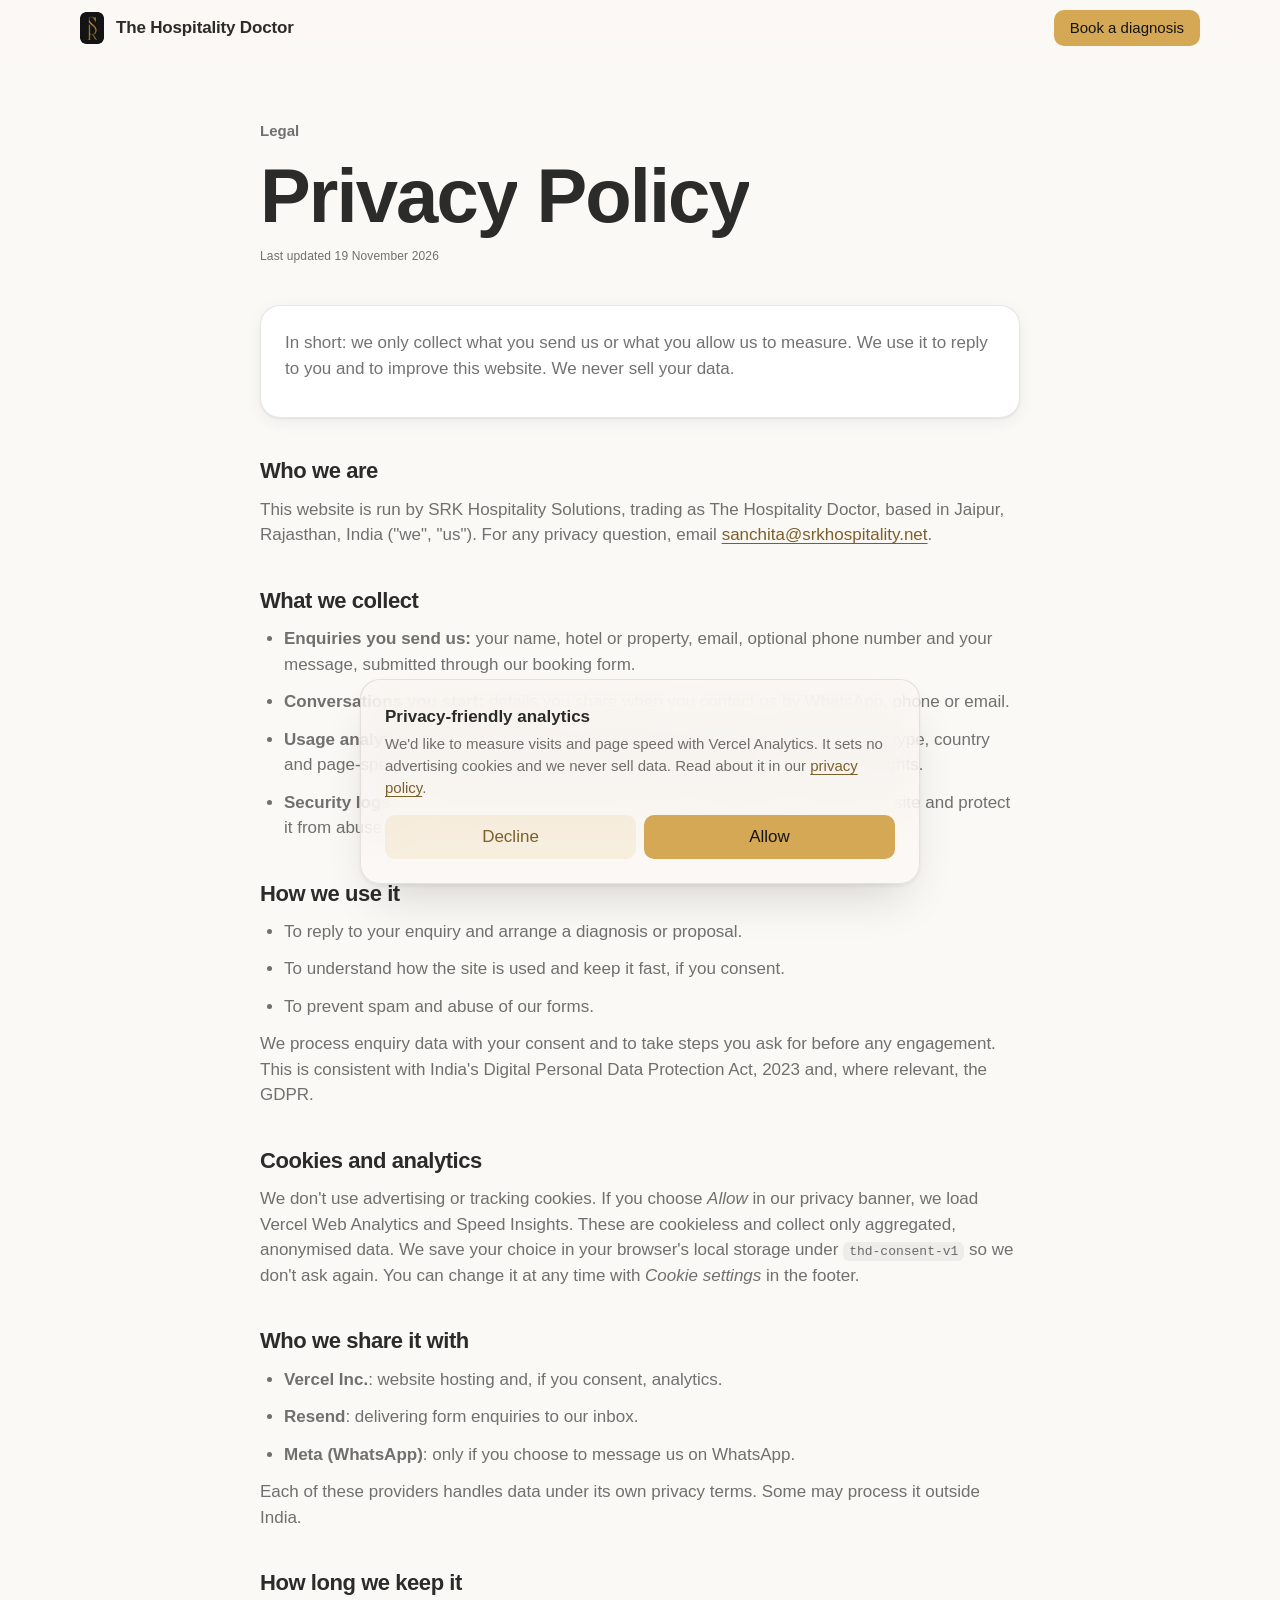
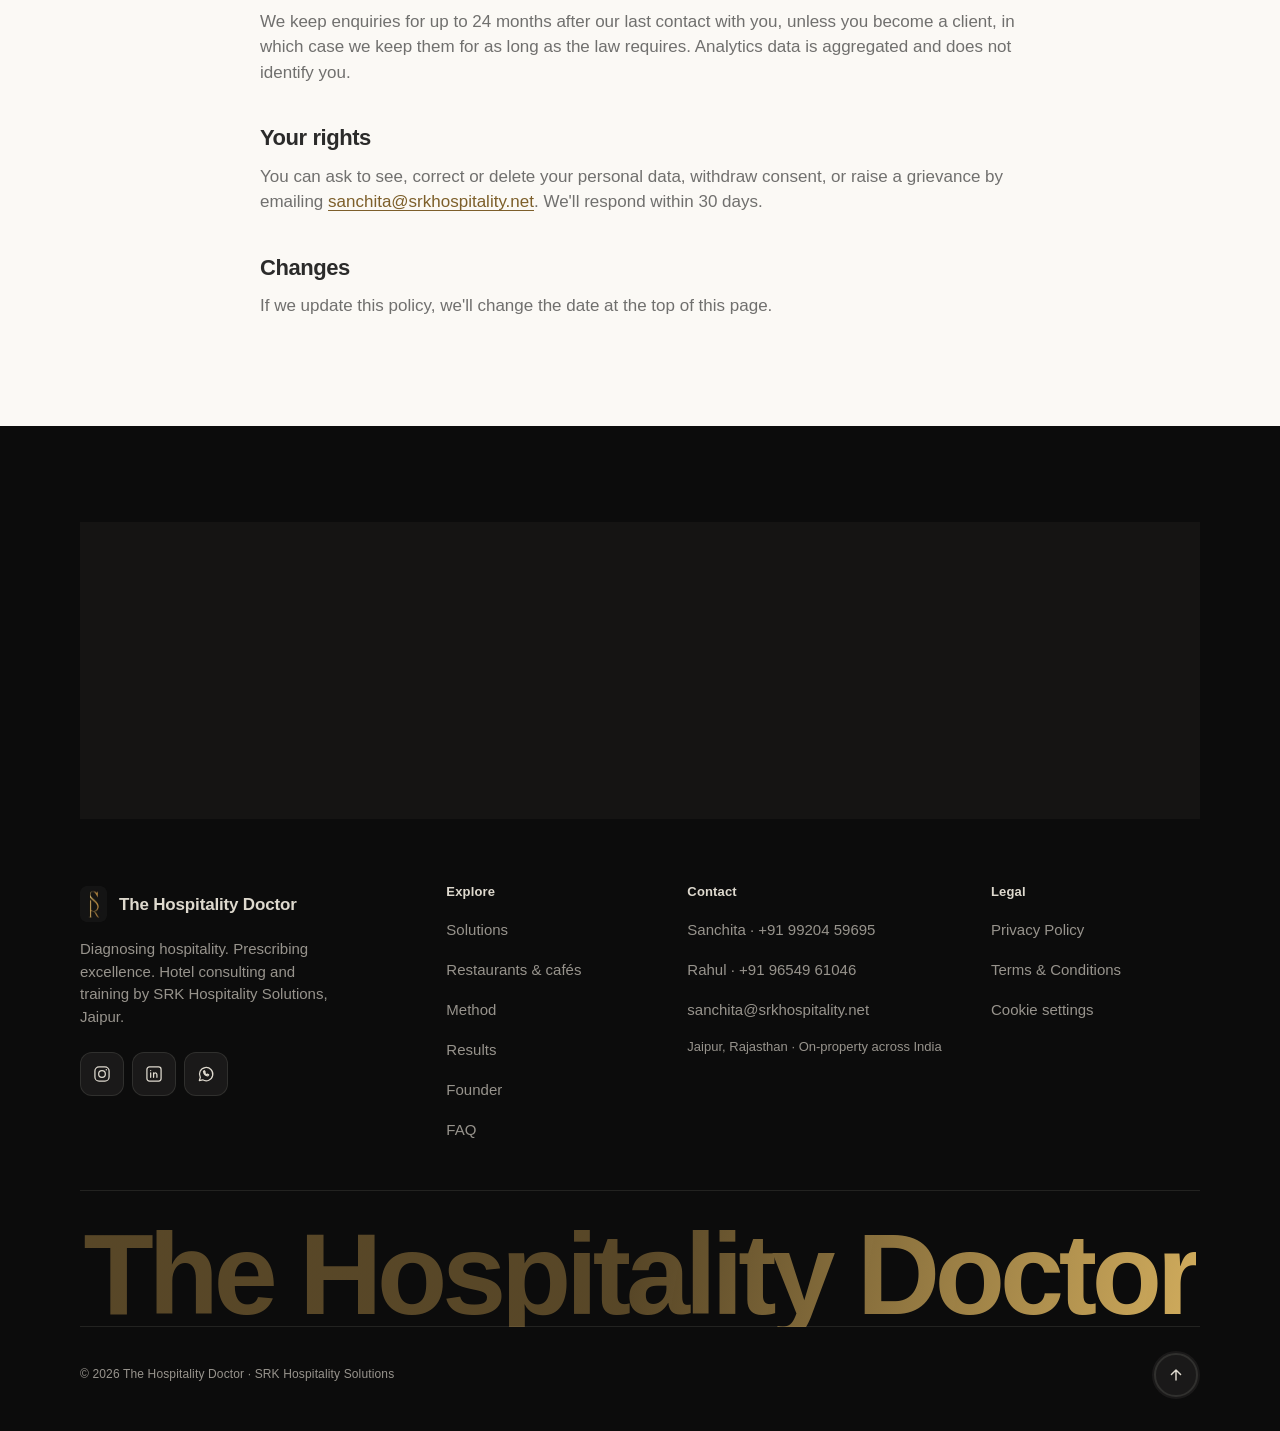
<file: privacy.html>
<!doctype html>
<html lang="en-IN">
<head>
<meta charset="utf-8">
<meta name="viewport" content="width=device-width, initial-scale=1, viewport-fit=cover">
<title>Privacy Policy | The Hospitality Doctor</title>
<meta name="description" content="How The Hospitality Doctor (SRK Hospitality Solutions) collects, uses and protects your personal data, including cookies and analytics.">
<meta name="robots" content="index, follow">
<link rel="canonical" href="https://www.srkhospitality.net/privacy">
<meta name="color-scheme" content="light dark">
<meta name="theme-color" content="#FBF9F5" media="(prefers-color-scheme: light)">
<meta name="theme-color" content="#0C0C0C" media="(prefers-color-scheme: dark)">
<meta property="og:type" content="website">
<meta property="og:site_name" content="The Hospitality Doctor">
<meta property="og:title" content="Privacy Policy | The Hospitality Doctor">
<meta property="og:description" content="How The Hospitality Doctor (SRK Hospitality Solutions) collects, uses and protects your personal data, including cookies and analytics.">
<meta property="og:image" content="https://www.srkhospitality.net/assets/img/og-image.jpg?v=cf5fb3dc">
<meta property="og:url" content="https://www.srkhospitality.net/privacy">
<meta name="twitter:card" content="summary_large_image">
<link rel="icon" href="/favicon.ico?v=f20971f0" sizes="any">
<link rel="icon" href="/favicon-32.png" type="image/png" sizes="32x32">
<link rel="apple-touch-icon" href="/assets/img/apple-touch-icon.png?v=aa70bde8">
<link rel="manifest" href="/site.webmanifest">
<link rel="stylesheet" href="/assets/css/styles.css?v=bdfd28af">
</head>
<body>
<a class="skip" href="#main">Skip to content</a>
<div class="scroll-progress" aria-hidden="true"><span></span></div>
<div class="cursor-glow" aria-hidden="true"></div>
<header class="nav">
  <div class="nav-inner">
    <a class="brand" href="/" aria-label="The Hospitality Doctor, home"><img src="/assets/img/logo-mark.webp" alt="" width="120" height="160"><span>The Hospitality Doctor</span></a>
    <a class="btn btn-primary btn-sm nav-cta always" href="/#book">Book a diagnosis</a>
  </div>
</header>
<main id="main">
<article class="doc">
  <div class="wrap">
    <p class="eyebrow">Legal</p>
    <h1 class="large-title">Privacy Policy</h1>
    <p class="footnote updated">Last updated 19 November 2026</p>
    <div class="card"><p>In short: we only collect what you send us or what you allow us to measure. We use it to reply to you and to improve this website. We never sell your data.</p></div>

    <h2>Who we are</h2>
    <p>This website is run by SRK Hospitality Solutions, trading as The Hospitality Doctor, based in Jaipur, Rajasthan, India ("we", "us"). For any privacy question, email <a href="mailto:sanchita@srkhospitality.net">sanchita@srkhospitality.net</a>.</p>

    <h2>What we collect</h2>
    <ul>
      <li><strong>Enquiries you send us:</strong> your name, hotel or property, email, optional phone number and your message, submitted through our booking form.</li>
      <li><strong>Conversations you start:</strong> details you share when you contact us by WhatsApp, phone or email.</li>
      <li><strong>Usage analytics, only if you allow it:</strong> aggregated page views, referrers, device type, country and page-speed metrics, collected through Vercel Web Analytics and Speed Insights.</li>
      <li><strong>Security logs:</strong> our hosting provider briefly processes IP addresses to deliver the site and protect it from abuse.</li>
    </ul>

    <h2>How we use it</h2>
    <ul>
      <li>To reply to your enquiry and arrange a diagnosis or proposal.</li>
      <li>To understand how the site is used and keep it fast, if you consent.</li>
      <li>To prevent spam and abuse of our forms.</li>
    </ul>
    <p>We process enquiry data with your consent and to take steps you ask for before any engagement. This is consistent with India's Digital Personal Data Protection Act, 2023 and, where relevant, the GDPR.</p>

    <h2 id="cookies">Cookies and analytics</h2>
    <p>We don't use advertising or tracking cookies. If you choose <em>Allow</em> in our privacy banner, we load Vercel Web Analytics and Speed Insights. These are cookieless and collect only aggregated, anonymised data. We save your choice in your browser's local storage under <code>thd-consent-v1</code> so we don't ask again. You can change it at any time with <em>Cookie settings</em> in the footer.</p>

    <h2>Who we share it with</h2>
    <ul>
      <li><strong>Vercel Inc.</strong>: website hosting and, if you consent, analytics.</li>
      <li><strong>Resend</strong>: delivering form enquiries to our inbox.</li>
      <li><strong>Meta (WhatsApp)</strong>: only if you choose to message us on WhatsApp.</li>
    </ul>
    <p>Each of these providers handles data under its own privacy terms. Some may process it outside India.</p>

    <h2>How long we keep it</h2>
    <p>We keep enquiries for up to 24 months after our last contact with you, unless you become a client, in which case we keep them for as long as the law requires. Analytics data is aggregated and does not identify you.</p>

    <h2>Your rights</h2>
    <p>You can ask to see, correct or delete your personal data, withdraw consent, or raise a grievance by emailing <a href="mailto:sanchita@srkhospitality.net">sanchita@srkhospitality.net</a>. We'll respond within 30 days.</p>

    <h2>Changes</h2>
    <p>If we update this policy, we'll change the date at the top of this page.</p>
  </div>
</article>
</main>
<footer class="footer" aria-labelledby="footer-title">
  <div class="footer-aurora" aria-hidden="true"><i></i><i></i></div>
  <div class="wrap">
    <div class="footer-cta reveal">
      <div>
        <p class="eyebrow">Ready when you are</p>
        <h2 id="footer-title" class="title-1">Give us 48 hours inside your hotel.</h2>
        <p class="footer-cta-sub">We'll show you what we'd fix first.</p>
      </div>
      <a class="btn btn-primary btn-lg magnetic shine" href="/#book">Book a 48-hour diagnosis</a>
    </div>

    <div class="footer-grid">
      <div class="f-brand reveal">
        <a class="brand" href="/" aria-label="The Hospitality Doctor, home"><img src="/assets/img/logo-mark.webp" alt="" width="120" height="160" loading="lazy"><span>The Hospitality Doctor</span></a>
        <p>Diagnosing hospitality. Prescribing excellence. Hotel consulting and training by SRK Hospitality Solutions, Jaipur.</p>
        <div class="socials">
          <a href="https://www.instagram.com/the.hospitalitydoctor/" target="_blank" rel="noopener" aria-label="Instagram"><svg viewBox="0 0 24 24" aria-hidden="true"><rect x="3.5" y="3.5" width="17" height="17" rx="5"/><circle cx="12" cy="12" r="4"/><circle cx="17.2" cy="6.8" r=".9" class="fill"/></svg></a>
          <a href="https://www.linkedin.com/in/sanchita-kapoor-ralhan-037ab2107/" target="_blank" rel="noopener" aria-label="LinkedIn"><svg viewBox="0 0 24 24" aria-hidden="true"><rect x="3.5" y="3.5" width="17" height="17" rx="3"/><path d="M8 10.5V16M8 7.8v.1M11.5 16v-3.2c0-1.4.9-2.3 2.1-2.3s1.9.8 1.9 2.3V16M11.5 10.5V16"/></svg></a>
          <a href="https://wa.me/919920459695" target="_blank" rel="noopener" aria-label="WhatsApp"><svg viewBox="0 0 24 24" aria-hidden="true"><path d="M4 20l1.2-3.9A8 8 0 1 1 8 19z"/><path d="M9 8.8c.3 2.6 2.6 5 5.2 5.4l1.1-1.1-1.8-.9-.8.7c-1-.4-1.9-1.3-2.3-2.3l.7-.8-.9-1.8z"/></svg></a>
        </div>
      </div>
      <nav class="f-col reveal" aria-label="Explore">
        <h3>Explore</h3>
        <a href="/#solutions">Solutions</a>
        <a href="/#restaurants">Restaurants &amp; cafés</a>
        <a href="/#method">Method</a>
        <a href="/#results">Results</a>
        <a href="/#founder">Founder</a>
        <a href="/#faq">FAQ</a>
      </nav>
      <div class="f-col reveal">
        <h3>Contact</h3>
        <a href="tel:+919920459695">Sanchita · +91 99204 59695</a>
        <a href="tel:+919654961046">Rahul · +91 96549 61046</a>
        <a href="mailto:sanchita@srkhospitality.net">sanchita@srkhospitality.net</a>
        <span class="f-note">Jaipur, Rajasthan · On-property across India</span>
      </div>
      <nav class="f-col reveal" aria-label="Legal">
        <h3>Legal</h3>
        <a href="/privacy">Privacy Policy</a>
        <a href="/terms">Terms &amp; Conditions</a>
        <button type="button" class="f-link" data-cookie-settings>Cookie settings</button>
      </nav>
    </div>

    <p class="f-word" aria-hidden="true"><span>The Hospitality Doctor</span></p>

    <div class="f-bottom">
      <p>© <span id="yr">2026</span> The Hospitality Doctor · SRK Hospitality Solutions</p>
      <button type="button" class="to-top" aria-label="Back to top">
        <svg class="to-top-ring" viewBox="0 0 48 48" aria-hidden="true"><circle cx="24" cy="24" r="21"/><circle class="prog" cx="24" cy="24" r="21"/></svg>
        <svg class="to-top-arrow" viewBox="0 0 24 24" aria-hidden="true"><path d="M12 18V6M6.5 11.5L12 6l5.5 5.5"/></svg>
      </button>
    </div>
  </div>
</footer>
<div class="consent" id="consent" role="dialog" aria-modal="false" aria-labelledby="consent-title" hidden>
  <div class="consent-card">
    <p id="consent-title" class="consent-title">Privacy-friendly analytics</p>
    <p class="secondary">We'd like to measure visits and page speed with Vercel Analytics. It sets no advertising cookies and we never sell data. Read about it in our <a href="/privacy#cookies">privacy policy</a>.</p>
    <div class="consent-actions">
      <button type="button" class="btn btn-secondary" data-consent="denied">Decline</button>
      <button type="button" class="btn btn-primary" data-consent="granted">Allow</button>
    </div>
  </div>
</div>
<script src="/assets/js/main.js?v=d600de7c" defer></script>
<script src="/assets/js/motion.js?v=13d7e880" defer></script>
</body>
</html>
</file>
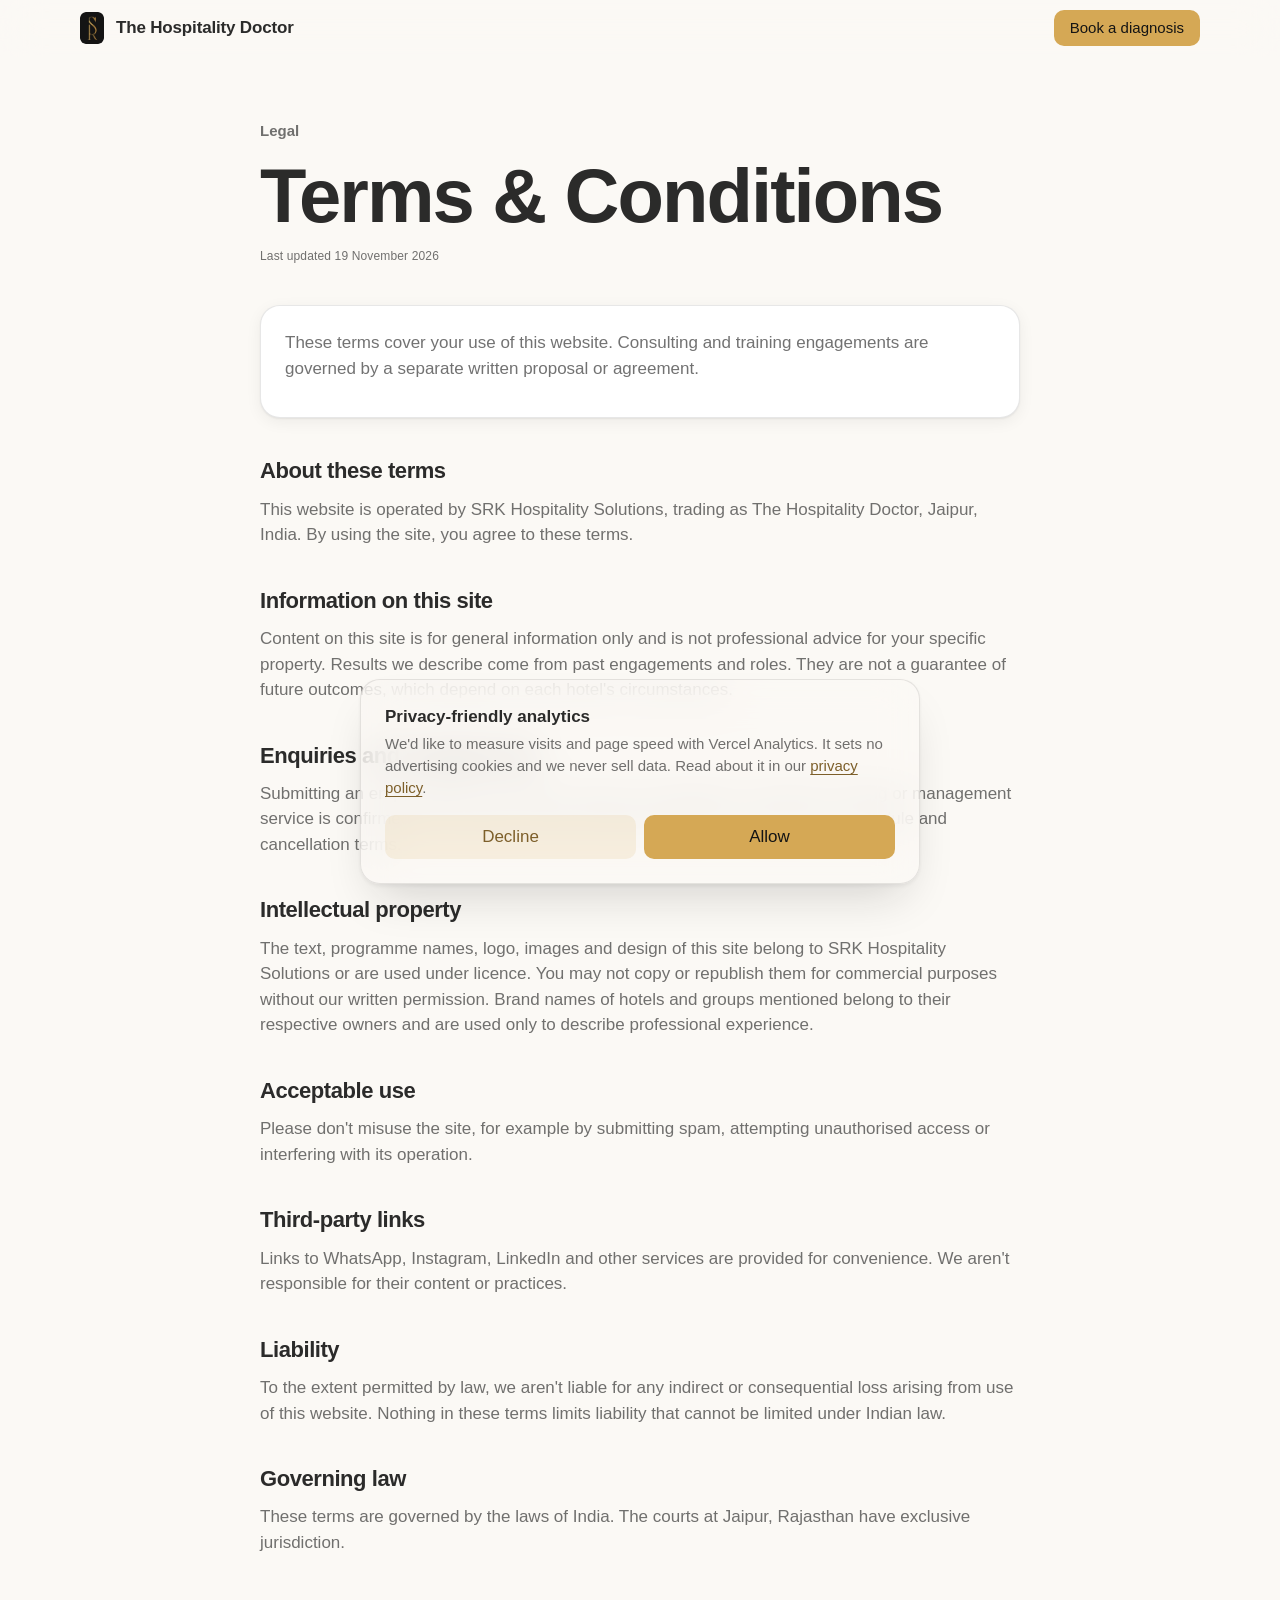
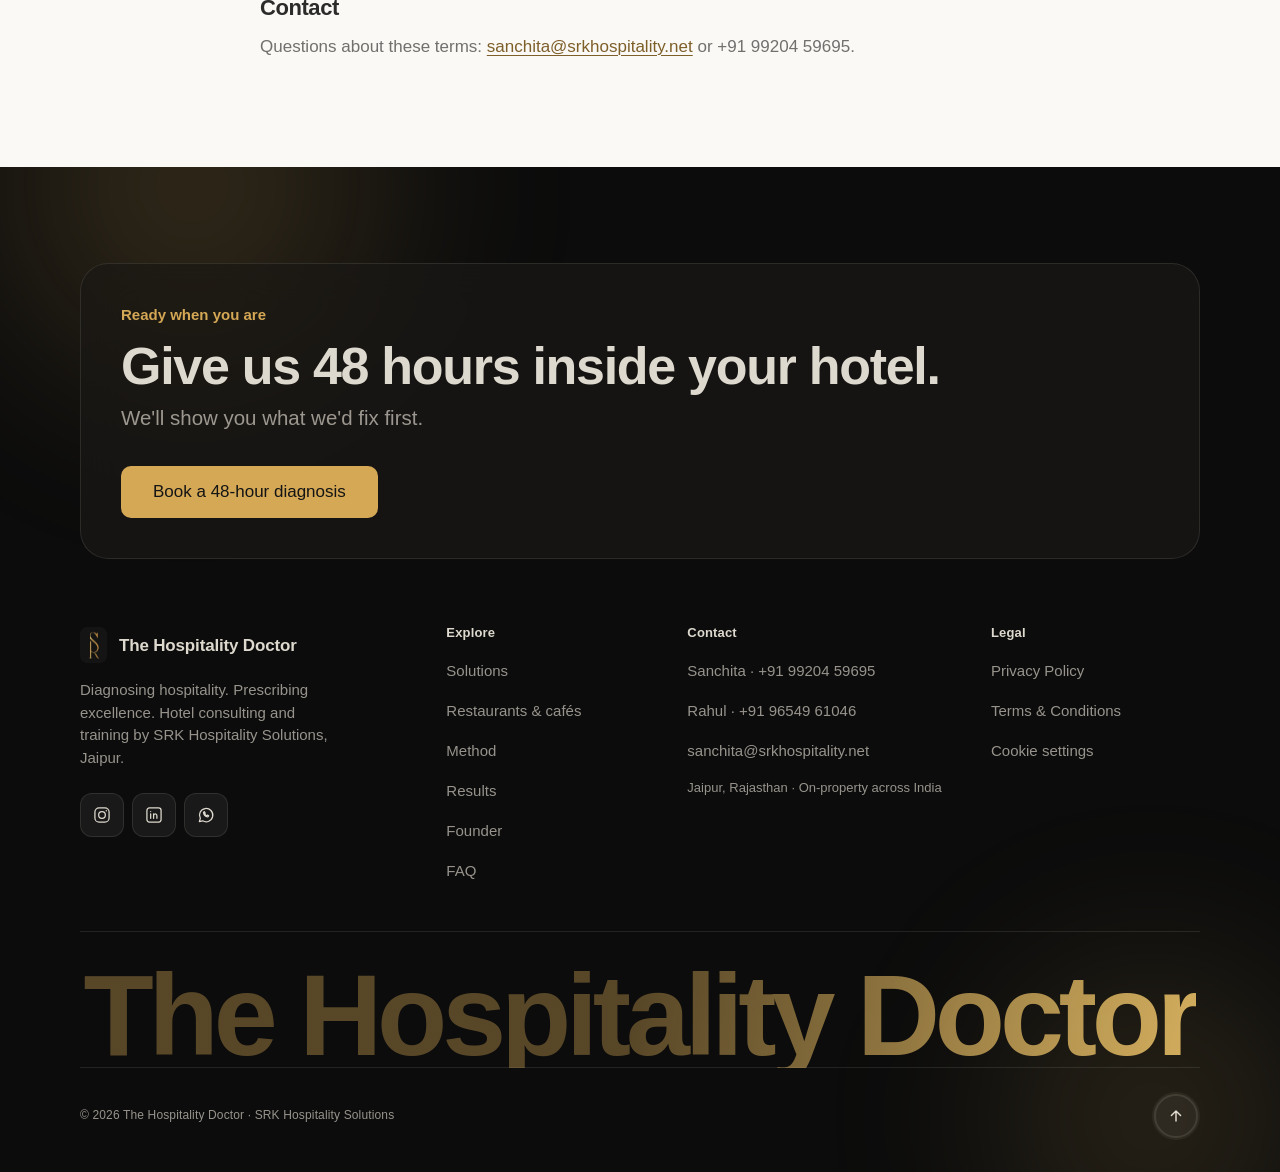
<file: terms.html>
<!doctype html>
<html lang="en-IN">
<head>
<meta charset="utf-8">
<meta name="viewport" content="width=device-width, initial-scale=1, viewport-fit=cover">
<title>Terms & Conditions | The Hospitality Doctor</title>
<meta name="description" content="Terms and conditions for using the website of The Hospitality Doctor (SRK Hospitality Solutions), Jaipur, India.">
<meta name="robots" content="index, follow">
<link rel="canonical" href="https://www.srkhospitality.net/terms">
<meta name="color-scheme" content="light dark">
<meta name="theme-color" content="#FBF9F5" media="(prefers-color-scheme: light)">
<meta name="theme-color" content="#0C0C0C" media="(prefers-color-scheme: dark)">
<meta property="og:type" content="website">
<meta property="og:site_name" content="The Hospitality Doctor">
<meta property="og:title" content="Terms & Conditions | The Hospitality Doctor">
<meta property="og:description" content="Terms and conditions for using the website of The Hospitality Doctor (SRK Hospitality Solutions), Jaipur, India.">
<meta property="og:image" content="https://www.srkhospitality.net/assets/img/og-image.jpg?v=cf5fb3dc">
<meta property="og:url" content="https://www.srkhospitality.net/terms">
<meta name="twitter:card" content="summary_large_image">
<link rel="icon" href="/favicon.ico?v=f20971f0" sizes="any">
<link rel="icon" href="/favicon-32.png" type="image/png" sizes="32x32">
<link rel="apple-touch-icon" href="/assets/img/apple-touch-icon.png?v=aa70bde8">
<link rel="manifest" href="/site.webmanifest">
<link rel="stylesheet" href="/assets/css/styles.css?v=bdfd28af">
</head>
<body>
<a class="skip" href="#main">Skip to content</a>
<div class="scroll-progress" aria-hidden="true"><span></span></div>
<div class="cursor-glow" aria-hidden="true"></div>
<header class="nav">
  <div class="nav-inner">
    <a class="brand" href="/" aria-label="The Hospitality Doctor, home"><img src="/assets/img/logo-mark.webp" alt="" width="120" height="160"><span>The Hospitality Doctor</span></a>
    <a class="btn btn-primary btn-sm nav-cta always" href="/#book">Book a diagnosis</a>
  </div>
</header>
<main id="main">
<article class="doc">
  <div class="wrap">
    <p class="eyebrow">Legal</p>
    <h1 class="large-title">Terms &amp; Conditions</h1>
    <p class="footnote updated">Last updated 19 November 2026</p>
    <div class="card"><p>These terms cover your use of this website. Consulting and training engagements are governed by a separate written proposal or agreement.</p></div>

    <h2>About these terms</h2>
    <p>This website is operated by SRK Hospitality Solutions, trading as The Hospitality Doctor, Jaipur, India. By using the site, you agree to these terms.</p>

    <h2>Information on this site</h2>
    <p>Content on this site is for general information only and is not professional advice for your specific property. Results we describe come from past engagements and roles. They are not a guarantee of future outcomes, which depend on each hotel's circumstances.</p>

    <h2>Enquiries and engagements</h2>
    <p>Submitting an enquiry does not create a contract. Any diagnosis, workshop, training or management service is confirmed only through a written proposal that sets out scope, fees, schedule and cancellation terms.</p>

    <h2>Intellectual property</h2>
    <p>The text, programme names, logo, images and design of this site belong to SRK Hospitality Solutions or are used under licence. You may not copy or republish them for commercial purposes without our written permission. Brand names of hotels and groups mentioned belong to their respective owners and are used only to describe professional experience.</p>

    <h2>Acceptable use</h2>
    <p>Please don't misuse the site, for example by submitting spam, attempting unauthorised access or interfering with its operation.</p>

    <h2>Third-party links</h2>
    <p>Links to WhatsApp, Instagram, LinkedIn and other services are provided for convenience. We aren't responsible for their content or practices.</p>

    <h2>Liability</h2>
    <p>To the extent permitted by law, we aren't liable for any indirect or consequential loss arising from use of this website. Nothing in these terms limits liability that cannot be limited under Indian law.</p>

    <h2>Governing law</h2>
    <p>These terms are governed by the laws of India. The courts at Jaipur, Rajasthan have exclusive jurisdiction.</p>

    <h2>Contact</h2>
    <p>Questions about these terms: <a href="mailto:sanchita@srkhospitality.net">sanchita@srkhospitality.net</a> or +91 99204 59695.</p>
  </div>
</article>
</main>
<footer class="footer" aria-labelledby="footer-title">
  <div class="footer-aurora" aria-hidden="true"><i></i><i></i></div>
  <div class="wrap">
    <div class="footer-cta reveal">
      <div>
        <p class="eyebrow">Ready when you are</p>
        <h2 id="footer-title" class="title-1">Give us 48 hours inside your hotel.</h2>
        <p class="footer-cta-sub">We'll show you what we'd fix first.</p>
      </div>
      <a class="btn btn-primary btn-lg magnetic shine" href="/#book">Book a 48-hour diagnosis</a>
    </div>

    <div class="footer-grid">
      <div class="f-brand reveal">
        <a class="brand" href="/" aria-label="The Hospitality Doctor, home"><img src="/assets/img/logo-mark.webp" alt="" width="120" height="160" loading="lazy"><span>The Hospitality Doctor</span></a>
        <p>Diagnosing hospitality. Prescribing excellence. Hotel consulting and training by SRK Hospitality Solutions, Jaipur.</p>
        <div class="socials">
          <a href="https://www.instagram.com/the.hospitalitydoctor/" target="_blank" rel="noopener" aria-label="Instagram"><svg viewBox="0 0 24 24" aria-hidden="true"><rect x="3.5" y="3.5" width="17" height="17" rx="5"/><circle cx="12" cy="12" r="4"/><circle cx="17.2" cy="6.8" r=".9" class="fill"/></svg></a>
          <a href="https://www.linkedin.com/in/sanchita-kapoor-ralhan-037ab2107/" target="_blank" rel="noopener" aria-label="LinkedIn"><svg viewBox="0 0 24 24" aria-hidden="true"><rect x="3.5" y="3.5" width="17" height="17" rx="3"/><path d="M8 10.5V16M8 7.8v.1M11.5 16v-3.2c0-1.4.9-2.3 2.1-2.3s1.9.8 1.9 2.3V16M11.5 10.5V16"/></svg></a>
          <a href="https://wa.me/919920459695" target="_blank" rel="noopener" aria-label="WhatsApp"><svg viewBox="0 0 24 24" aria-hidden="true"><path d="M4 20l1.2-3.9A8 8 0 1 1 8 19z"/><path d="M9 8.8c.3 2.6 2.6 5 5.2 5.4l1.1-1.1-1.8-.9-.8.7c-1-.4-1.9-1.3-2.3-2.3l.7-.8-.9-1.8z"/></svg></a>
        </div>
      </div>
      <nav class="f-col reveal" aria-label="Explore">
        <h3>Explore</h3>
        <a href="/#solutions">Solutions</a>
        <a href="/#restaurants">Restaurants &amp; cafés</a>
        <a href="/#method">Method</a>
        <a href="/#results">Results</a>
        <a href="/#founder">Founder</a>
        <a href="/#faq">FAQ</a>
      </nav>
      <div class="f-col reveal">
        <h3>Contact</h3>
        <a href="tel:+919920459695">Sanchita · +91 99204 59695</a>
        <a href="tel:+919654961046">Rahul · +91 96549 61046</a>
        <a href="mailto:sanchita@srkhospitality.net">sanchita@srkhospitality.net</a>
        <span class="f-note">Jaipur, Rajasthan · On-property across India</span>
      </div>
      <nav class="f-col reveal" aria-label="Legal">
        <h3>Legal</h3>
        <a href="/privacy">Privacy Policy</a>
        <a href="/terms">Terms &amp; Conditions</a>
        <button type="button" class="f-link" data-cookie-settings>Cookie settings</button>
      </nav>
    </div>

    <p class="f-word" aria-hidden="true"><span>The Hospitality Doctor</span></p>

    <div class="f-bottom">
      <p>© <span id="yr">2026</span> The Hospitality Doctor · SRK Hospitality Solutions</p>
      <button type="button" class="to-top" aria-label="Back to top">
        <svg class="to-top-ring" viewBox="0 0 48 48" aria-hidden="true"><circle cx="24" cy="24" r="21"/><circle class="prog" cx="24" cy="24" r="21"/></svg>
        <svg class="to-top-arrow" viewBox="0 0 24 24" aria-hidden="true"><path d="M12 18V6M6.5 11.5L12 6l5.5 5.5"/></svg>
      </button>
    </div>
  </div>
</footer>
<div class="consent" id="consent" role="dialog" aria-modal="false" aria-labelledby="consent-title" hidden>
  <div class="consent-card">
    <p id="consent-title" class="consent-title">Privacy-friendly analytics</p>
    <p class="secondary">We'd like to measure visits and page speed with Vercel Analytics. It sets no advertising cookies and we never sell data. Read about it in our <a href="/privacy#cookies">privacy policy</a>.</p>
    <div class="consent-actions">
      <button type="button" class="btn btn-secondary" data-consent="denied">Decline</button>
      <button type="button" class="btn btn-primary" data-consent="granted">Allow</button>
    </div>
  </div>
</div>
<script src="/assets/js/main.js?v=d600de7c" defer></script>
<script src="/assets/js/motion.js?v=13d7e880" defer></script>
</body>
</html>
</file>
<file: assets/css/styles.css>
/* =========================================================================
   The Hospitality Doctor — HIG web translation, brand-mapped
   Brand palette (from logo + print collateral):
     Brand Black #141414 · Brand Gold #D5A855 · Gold Highlight #ECC369 · Deep Gold #7D5F2A
   ========================================================================= */

/* ---------- 1. Semantic tokens ---------- */
:root {
  /* brand primitives */
  --brand-black: #141414;
  --brand-ivory: #F5EFE3;
  --brand-gold: #D5A855;
  --brand-gold-hi: #ECC369;
  --brand-gold-deep: #7D5F2A;

  /* light mode (System Grouped Background, brand-tinted) */
  --bg: #FBF9F5;
  --bg-grouped: #F4EFE6;
  --surface: #FFFFFF;
  --surface-hover: #FFFDF9;
  --text-rgb: 20, 20, 20;
  --label: rgba(var(--text-rgb), .9);
  --label-2: rgba(var(--text-rgb), .6);
  --label-3: rgba(var(--text-rgb), .3);
  --separator: rgba(var(--text-rgb), .1);
  --fill: rgba(var(--text-rgb), .05);
  --accent: var(--brand-gold);            /* fills: CTAs, progress, active states */
  --on-accent: var(--brand-black);
  --tint: var(--brand-gold-deep);         /* gold used as text on light surfaces (AA) */
  --accent-soft: rgba(213, 168, 85, .14); /* secondary buttons, segmented track */
  --focus: #B8893A;
  --critical: #C2382E;
  --success: #2F7D4F;
  --material: rgba(251, 249, 245, .72);
  --scrim: rgba(20, 20, 20, .32);
  --shadow-1: 0 1px 2px rgba(20, 20, 20, .06), 0 4px 16px rgba(20, 20, 20, .06);
  --shadow-2: 0 2px 4px rgba(20, 20, 20, .06), 0 24px 48px -16px rgba(20, 20, 20, .18);
  color-scheme: light;

  /* 8pt grid */
  --s-1: 4px; --s-2: 8px; --s-3: 12px; --s-4: 16px; --s-5: 24px; --s-6: 32px;
  --s-7: 40px; --s-8: 48px; --s-9: 64px; --s-10: 96px; --s-11: 128px;

  /* radii */
  --r-xs: 8px; --r-sm: 12px; --r-ctl: 10px; --r-card: 20px; --r-lg: 28px; --r-pill: 999px;

  /* motion (spring approximations) */
  --spring: cubic-bezier(.25, 1, .5, 1);
  --smooth: cubic-bezier(.16, 1, .3, 1);

  /* type */
  --font: -apple-system, BlinkMacSystemFont, "SF Pro Text", "SF Pro Display", "SF Pro", "Helvetica Neue", Helvetica, Arial, sans-serif;
}

@media (prefers-color-scheme: dark) {
  :root {
    --bg: #0C0C0C;
    --bg-grouped: #121211;
    --surface: #1A1918;
    --surface-hover: #201F1D;
    --text-rgb: 245, 239, 227;
    --tint: var(--brand-gold);
    --accent-soft: rgba(213, 168, 85, .16);
    --focus: var(--brand-gold-hi);
    --critical: #FF7A6E;
    --success: #6FD39A;
    --material: rgba(12, 12, 12, .68);
    --scrim: rgba(0, 0, 0, .55);
    --shadow-1: 0 1px 2px rgba(0, 0, 0, .4), 0 4px 16px rgba(0, 0, 0, .3);
    --shadow-2: 0 2px 4px rgba(0, 0, 0, .4), 0 24px 48px -16px rgba(0, 0, 0, .7);
    color-scheme: dark;
  }
}

/* ---------- 2. Base & typography ---------- */
*, *::before, *::after { box-sizing: border-box; }
[hidden] { display: none !important; }
html { -webkit-text-size-adjust: 100%; scroll-behavior: smooth; scroll-padding-top: 72px; }
body {
  margin: 0; background: var(--bg); color: var(--label);
  font: 400 17px/1.5 var(--font); letter-spacing: 0;
  -webkit-font-smoothing: antialiased; -moz-osx-font-smoothing: grayscale; text-rendering: optimizeLegibility;
  overflow-x: hidden;
}
img { display: block; max-width: 100%; height: auto; }
a { color: var(--tint); text-decoration: none; }
a:hover { text-decoration: underline; text-underline-offset: 3px; }
p, h1, h2, h3, blockquote, figure, dl, dd { margin: 0; }
ul, ol { margin: 0; padding: 0; list-style: none; }
button { font: inherit; color: inherit; }
::selection { background: rgba(213, 168, 85, .35); }
:focus-visible { outline: 2px solid var(--focus); outline-offset: 3px; border-radius: 6px; }

.large-title { font-size: clamp(40px, 6.2vw, 76px); font-weight: 700; letter-spacing: -.025em; line-height: 1.1; color: var(--label); }
.title-1 { font-size: clamp(32px, 4.2vw, 52px); font-weight: 700; letter-spacing: -.025em; line-height: 1.1; color: var(--label); }
.title-2 { font-size: clamp(20px, 2vw, 24px); font-weight: 600; letter-spacing: -.02em; line-height: 1.2; color: var(--label); }
.accent { color: var(--tint); }
.eyebrow { font-size: 15px; font-weight: 600; letter-spacing: 0; line-height: 1.45; color: var(--tint); margin-bottom: var(--s-3); }
.secondary { color: var(--label-2); }
.footnote { font-size: 12px; letter-spacing: .012em; line-height: 1.33; color: var(--label-2); }
.center { text-align: center; }

.skip { position: absolute; left: -9999px; top: var(--s-2); z-index: 100; padding: var(--s-3) var(--s-4); background: var(--accent); color: var(--on-accent); border-radius: var(--r-ctl); }
.skip:focus { left: var(--s-2); }

/* ---------- 3. Layout ---------- */
.wrap { width: min(1120px, 100% - 2 * var(--s-5)); margin-inline: auto; }
.narrow { width: min(800px, 100% - 2 * var(--s-5)); }
.section { padding: var(--s-11) 0; }
.section-tight { padding: var(--s-6) 0 var(--s-10); }
.surface { background: var(--bg-grouped); }
.sec-head { max-width: 720px; margin: 0 auto var(--s-9); text-align: center; }
.sec-head.left { margin-inline: 0; text-align: left; }
.sec-head .title-1 { margin-bottom: var(--s-4); }
.sec-sub { font-size: clamp(17px, 1.6vw, 21px); line-height: 1.45; color: var(--label-2); }
@media (max-width: 760px) {
  .section { padding: var(--s-10) 0; }
  .sec-head { margin-bottom: var(--s-7); }
}

.card {
  background: var(--surface); border: 1px solid var(--separator); border-radius: var(--r-card);
  box-shadow: var(--shadow-1);
}

/* ---------- 4. Buttons ---------- */
.btn {
  position: relative; display: inline-flex; align-items: center; justify-content: center; gap: var(--s-2);
  min-height: 44px; padding: var(--s-3) var(--s-5); border: 0; border-radius: var(--r-ctl);
  font-size: 17px; font-weight: 500; line-height: 1.2; letter-spacing: 0; text-decoration: none; cursor: pointer;
  transition: transform .3s var(--spring), opacity .3s var(--spring), background-color .3s var(--spring), filter .3s var(--spring);
  -webkit-tap-highlight-color: transparent; user-select: none;
}
.btn:hover { text-decoration: none; transform: scale(1.015); }
.btn:active { transform: scale(.96); opacity: .8; transition-duration: .1s; }
.btn-primary { background: var(--accent); color: var(--on-accent); }
.btn-primary:hover { filter: brightness(1.06); }
.btn-secondary { background: var(--accent-soft); color: var(--tint); }
.btn-plain { background: none; color: var(--tint); padding-inline: var(--s-3); }
.btn-plain:hover { background: var(--accent-soft); }
.btn-lg { min-height: 52px; padding: var(--s-4) var(--s-6); }
.btn-sm { min-height: 36px; padding: var(--s-2) var(--s-4); font-size: 15px; }
.btn-sm::after { content: ""; position: absolute; inset: -4px 0; } /* 36px visual → 44px hit target */
.btn-block { width: 100%; }
.btn[disabled] { opacity: .35; pointer-events: none; }
.chev { width: 17px; height: 17px; fill: none; stroke: currentColor; stroke-width: 2; stroke-linecap: round; stroke-linejoin: round; transition: transform .3s var(--spring); }
.btn:hover .chev:not(.back) { transform: translateX(2px); }
.link-btn { background: none; border: 0; padding: 0; cursor: pointer; color: var(--label-2); font-size: 12px; letter-spacing: .012em; }
.link-btn:hover { color: var(--label); }
.actions { display: flex; flex-wrap: wrap; align-items: center; gap: var(--s-3); }

/* ---------- 5. Navigation (vibrant material) ---------- */
.nav {
  position: fixed; inset: 0 0 auto; z-index: 50;
  background: var(--material); backdrop-filter: blur(20px) saturate(180%); -webkit-backdrop-filter: blur(20px) saturate(180%);
  border-bottom: 1px solid transparent; transition: border-color .3s var(--spring);
  padding-top: env(safe-area-inset-top);
}
.nav.scrolled { border-bottom-color: var(--separator); }
.nav-inner { width: min(1120px, 100% - 2 * var(--s-5)); margin-inline: auto; height: 56px; display: flex; align-items: center; gap: var(--s-5); }
.brand { display: inline-flex; align-items: center; gap: var(--s-3); min-height: 44px; color: var(--label); font-size: 17px; font-weight: 600; letter-spacing: -.01em; }
.brand:hover { text-decoration: none; }
.brand img { width: auto; height: 32px; border-radius: 6px; }
.nav-links { display: flex; margin-left: auto; }
.nav-links a { display: inline-flex; align-items: center; min-height: 44px; padding: 0 var(--s-3); font-size: 14px; color: var(--label); border-radius: var(--r-xs); transition: color .3s var(--spring), background-color .3s var(--spring); }
.nav-links a:hover, .nav-links a.active { color: var(--label); text-decoration: none; }
.nav-links a.active { background: var(--fill); }
.menu-btn { display: none; width: 44px; height: 44px; margin-left: auto; border: 0; border-radius: var(--r-ctl); background: none; cursor: pointer; place-items: center; }
.menu-btn svg { width: 22px; height: 22px; fill: none; stroke: var(--label); stroke-width: 1.75; stroke-linecap: round; }
.menu-btn:active { transform: scale(.96); opacity: .8; }
@media (max-width: 900px) {
  .nav-links, .nav-cta { display: none; }
  .menu-btn { display: grid; }
}

/* sheet */
.sheet-backdrop { position: fixed; inset: 0; z-index: 80; background: var(--scrim); display: flex; align-items: flex-end; animation: fade .3s var(--smooth); }
.sheet {
  width: 100%; border-radius: var(--r-lg) var(--r-lg) 0 0; padding: var(--s-2) var(--s-4) max(var(--s-4), env(safe-area-inset-bottom));
  background: var(--material); backdrop-filter: blur(20px) saturate(180%); -webkit-backdrop-filter: blur(20px) saturate(180%);
  box-shadow: var(--shadow-2); animation: sheetUp .5s var(--smooth);
}
.sheet.closing { animation: sheetDown .3s var(--spring) forwards; }
.sheet-backdrop.closing { animation: fadeOut .3s var(--spring) forwards; }
.grabber { display: block; width: 36px; height: 5px; margin: 0 auto var(--s-4); border-radius: var(--r-pill); background: var(--label-3); }
.sheet .list { display: grid; background: var(--surface); border-radius: var(--r-sm); margin-bottom: var(--s-4); overflow: hidden; }
.sheet .list a { display: flex; align-items: center; min-height: 52px; padding: 0 var(--s-4); color: var(--label); font-size: 17px; border-bottom: 1px solid var(--separator); }
.sheet .list a:last-child { border-bottom: 0; }
.sheet .list a:active { background: var(--fill); }
@keyframes sheetUp { from { transform: translateY(100%); } }
@keyframes sheetDown { to { transform: translateY(100%); } }
@keyframes fade { from { opacity: 0; } }
@keyframes fadeOut { to { opacity: 0; } }

/* ---------- 6. Hero ---------- */
.hero { padding: calc(56px + var(--s-10)) 0 var(--s-6); overflow: hidden; }
.hero-grid { display: grid; grid-template-columns: minmax(0, 1.25fr) minmax(0, 1fr); gap: var(--s-9); align-items: center; }
.hero h1 { margin-bottom: var(--s-5); }
.hero h1 .accent { display: block; }
.hero-sub { font-size: clamp(19px, 1.8vw, 22px); line-height: 1.45; color: var(--label-2); max-width: 30em; margin-bottom: var(--s-6); }
.hero-media { position: relative; border-radius: var(--r-lg); overflow: hidden; box-shadow: var(--shadow-2); aspect-ratio: 4 / 5; background: #1f1a14; }
.hero-media img { width: 100%; height: 100%; object-fit: cover; object-position: 50% 20%; transform: scale(1.04); transition: transform 1.6s var(--smooth); }
.hero-media.in img { transform: scale(1); }
.glass-chip {
  position: absolute; left: var(--s-4); right: var(--s-4); bottom: var(--s-4);
  display: flex; align-items: center; gap: var(--s-3); padding: var(--s-3) var(--s-4); border-radius: var(--r-sm);
  background: rgba(12, 12, 12, .55); color: #F5EFE3; backdrop-filter: blur(20px) saturate(180%); -webkit-backdrop-filter: blur(20px) saturate(180%);
  border: 1px solid rgba(245, 239, 227, .12); font-size: 13px; line-height: 1.33;
}
.glass-chip b { display: block; font-size: 15px; font-weight: 600; letter-spacing: 0; }
.glass-chip span:last-child { color: rgba(245, 239, 227, .7); }
.chip-dot { flex: none; width: 8px; height: 8px; border-radius: 50%; background: var(--brand-gold-hi); box-shadow: 0 0 0 0 rgba(236, 195, 105, .6); animation: pulse 2.4s var(--spring) infinite; }
@keyframes pulse { 70% { box-shadow: 0 0 0 8px rgba(236, 195, 105, 0); } 100% { box-shadow: 0 0 0 0 rgba(236, 195, 105, 0); } }

.stat-group { display: grid; grid-template-columns: repeat(3, 1fr); margin-top: var(--s-9); background: var(--surface); border: 1px solid var(--separator); border-radius: var(--r-card); box-shadow: var(--shadow-1); }
.stat-group li { padding: var(--s-5); display: grid; gap: var(--s-1); }
.stat-group li + li { border-left: 1px solid var(--separator); }
.stat-group b { font-size: clamp(32px, 3.4vw, 44px); font-weight: 700; letter-spacing: -.025em; line-height: 1.1; color: var(--tint); font-variant-numeric: tabular-nums; }
.stat-group span { font-size: 15px; line-height: 1.45; color: var(--label-2); }
@media (max-width: 960px) {
  .hero { padding-top: calc(56px + var(--s-8)); }
  .hero-grid { grid-template-columns: 1fr; gap: var(--s-7); }
  .hero-media { max-width: 520px; aspect-ratio: 4 / 4.4; }
}
@media (max-width: 640px) {
  .stat-group { grid-template-columns: 1fr; }
  .stat-group li { grid-template-columns: 88px 1fr; align-items: center; gap: var(--s-4); padding: var(--s-4); }
  .stat-group li + li { border-left: 0; border-top: 1px solid var(--separator); }
  .hero .actions .btn { flex: 1 1 100%; }
}

/* ---------- 7. Answer + marquee ---------- */
.answer { padding: var(--s-6); font-size: clamp(17px, 1.6vw, 20px); line-height: 1.55; color: var(--label); }
.answer strong { font-weight: 600; color: var(--tint); }
.marquee { margin-top: var(--s-9); overflow: hidden; mask-image: linear-gradient(90deg, transparent, #000 12%, #000 88%, transparent); -webkit-mask-image: linear-gradient(90deg, transparent, #000 12%, #000 88%, transparent); }
.marquee-track { display: flex; width: max-content; animation: marquee 48s linear infinite; }
.marquee ul { display: flex; }
.marquee li { display: flex; align-items: center; white-space: nowrap; font-size: 20px; font-weight: 600; letter-spacing: -.02em; color: var(--label-2); }
.marquee li::after { content: ""; width: 4px; height: 4px; margin: 0 var(--s-7); border-radius: 50%; background: var(--accent); }
@keyframes marquee { to { transform: translateX(-50%); } }

/* ---------- 8. Grouped lists (inset grouped table) ---------- */
.grouped { background: var(--surface); border: 1px solid var(--separator); border-radius: var(--r-card); overflow: hidden; box-shadow: var(--shadow-1); }
.grouped > li, .grouped > details { position: relative; }
.grouped > li + li::before, .grouped > details + details::before { content: ""; position: absolute; top: 0; left: var(--s-4); right: 0; height: 1px; background: var(--separator); }

.rx-list > li { display: flex; align-items: center; gap: var(--s-4); min-height: 44px; padding: var(--s-5); transition: background-color .3s var(--spring); }
.rx-list > li + li::before { left: calc(var(--s-5) + 44px + var(--s-4)); }
.rx-list > li:hover { background: var(--surface-hover); }
.ico { flex: none; width: 44px; height: 44px; display: grid; place-items: center; border-radius: var(--r-sm); background: var(--accent-soft); }
.ico svg, .step-ico svg { width: 22px; height: 22px; fill: none; stroke: var(--tint); stroke-width: 1.5; stroke-linecap: round; stroke-linejoin: round; }
.rx-list q { display: block; font-size: clamp(17px, 1.8vw, 21px); font-weight: 600; letter-spacing: -.02em; line-height: 1.3; quotes: "“" "”"; }
.rx-list p { margin-top: var(--s-1); font-size: 15px; color: var(--label-2); }
.rx-list p b { font-weight: 600; color: var(--tint); }

/* ---------- 9. Segmented control + panels ---------- */
.segmented {
  position: relative; display: grid; grid-template-columns: repeat(3, 1fr); width: min(420px, 100%); margin: 0 auto var(--s-6);
  padding: var(--s-1); border-radius: var(--r-pill); background: var(--accent-soft);
}
.segmented button { position: relative; z-index: 1; min-height: 44px; border: 0; background: none; border-radius: var(--r-pill); cursor: pointer; font-size: 15px; font-weight: 500; color: var(--label); transition: color .3s var(--spring); }
.segmented button[aria-selected="true"] { color: var(--label); font-weight: 600; }
.segmented button:active { opacity: .8; }
.seg-thumb { position: absolute; top: var(--s-1); bottom: var(--s-1); left: var(--s-1); width: calc((100% - var(--s-2)) / 3); border-radius: var(--r-pill); background: var(--surface); box-shadow: 0 1px 2px rgba(20, 20, 20, .1), 0 4px 12px rgba(20, 20, 20, .1); transition: transform .45s var(--spring); }

.panel { display: grid; grid-template-columns: minmax(0, 1fr) minmax(0, 1.15fr); gap: var(--s-6); padding: var(--s-4); border-radius: var(--r-lg); animation: panelIn .5s var(--smooth); }
@keyframes panelIn { from { opacity: 0; transform: translateY(8px); } }
.panel-media { border-radius: calc(var(--r-lg) - var(--s-4)); overflow: hidden; aspect-ratio: 4 / 5; background: #1f1a14; }
.panel-media img { width: 100%; height: 100%; object-fit: cover; }
.panel-body { padding: var(--s-5) var(--s-4) var(--s-4) 0; }
.panel-body > .secondary { margin: var(--s-2) 0 var(--s-5); }
.svc { box-shadow: none; background: var(--bg); counter-reset: svc; border-radius: var(--r-sm); }
.svc[start="7"] { counter-reset: svc 6; }
.svc[start="12"] { counter-reset: svc 11; }
.svc li { counter-increment: svc; display: grid; grid-template-columns: 32px 1fr; align-items: baseline; min-height: 44px; padding: var(--s-3) var(--s-4); }
.svc li::after { content: counter(svc, decimal-leading-zero); grid-column: 1; grid-row: 1 / span 2; font-size: 12px; letter-spacing: .012em; font-variant-numeric: tabular-nums; color: var(--tint); font-weight: 600; }
.svc b { grid-column: 2; font-size: 17px; font-weight: 600; letter-spacing: 0; }
.svc span { grid-column: 2; font-size: 15px; color: var(--label-2); }
@media (max-width: 860px) {
  .panel { grid-template-columns: 1fr; gap: var(--s-4); }
  .panel-media { aspect-ratio: 16 / 10; }
  .panel-body { padding: var(--s-2) 0 0; }
}

/* ---------- 10. Method ---------- */
.steps { display: grid; grid-template-columns: repeat(3, 1fr); gap: var(--s-4); counter-reset: none; }
.step { padding: var(--s-6); display: grid; align-content: start; gap: var(--s-2); transition: transform .3s var(--spring), box-shadow .3s var(--spring); }
.step:hover { transform: scale(1.015); box-shadow: var(--shadow-2); }
.step-ico { width: 48px; height: 48px; display: grid; place-items: center; border-radius: var(--r-sm); background: var(--accent-soft); margin-bottom: var(--s-3); }
.step-ico svg { width: 26px; height: 26px; }
.step-n { font-size: 12px; letter-spacing: .012em; font-weight: 600; color: var(--tint); text-transform: uppercase; }
.badges { display: flex; flex-wrap: wrap; justify-content: center; gap: var(--s-2); margin-top: var(--s-6); }
.badges li { padding: var(--s-2) var(--s-3); border-radius: var(--r-xs); background: var(--fill); font-size: 13px; line-height: 1.33; color: var(--label-2); }
@media (max-width: 860px) { .steps { grid-template-columns: 1fr; } }

/* ---------- 11. Results ---------- */
.stats { display: grid; grid-template-columns: repeat(4, 1fr); gap: var(--s-4); }
.stat { padding: var(--s-5); display: grid; gap: var(--s-2); align-content: start; }
.stat dt { font-size: 15px; font-weight: 500; color: var(--label-2); }
.stat b { display: block; white-space: nowrap; font-size: clamp(28px, 2.6vw, 36px); font-weight: 700; letter-spacing: -.025em; line-height: 1.1; color: var(--label); font-variant-numeric: tabular-nums; }
.stat .ctx { font-size: 13px; line-height: 1.33; color: var(--tint); font-weight: 500; }
.results .footnote { margin-top: var(--s-6); font-size: 15px; line-height: 1.45; }
@media (max-width: 960px) { .stats { grid-template-columns: 1fr 1fr; } }
@media (max-width: 480px) { .stats { grid-template-columns: 1fr; } }

/* ---------- 12. Hotels ---------- */
.hotel-list { display: grid; grid-template-columns: 1fr 1fr; }
.hotel-list li { display: flex; justify-content: space-between; align-items: center; gap: var(--s-4); min-height: 64px; padding: var(--s-3) var(--s-5); }
.hotel-list li:nth-child(2)::before { display: none; }
.hotel-list li:nth-child(even) { border-left: 1px solid var(--separator); }
.hotel-list b { font-size: 19px; font-weight: 600; letter-spacing: -.01em; }
.hotel-list span { font-size: 15px; color: var(--label-2); text-align: right; }
@media (max-width: 760px) {
  .hotel-list { grid-template-columns: 1fr; }
  .hotel-list li:nth-child(2)::before { display: block; }
  .hotel-list li:nth-child(even) { border-left: 0; }
  .hotel-list li { flex-direction: column; align-items: flex-start; gap: 0; }
  .hotel-list span { text-align: left; }
}

/* ---------- 13. Founder ---------- */
.founder { display: grid; grid-template-columns: minmax(0, .8fr) minmax(0, 1.2fr); gap: var(--s-6); padding: var(--s-4); border-radius: var(--r-lg); }
.founder-media { border-radius: calc(var(--r-lg) - var(--s-4)); overflow: hidden; background: #1f1a14; }
.founder-media img { width: 100%; height: 100%; object-fit: cover; object-position: 50% 25%; }
.founder-body { padding: var(--s-6) var(--s-5) var(--s-5) 0; }
.founder-body .title-1 { margin-bottom: var(--s-4); }
.founder blockquote { font-size: clamp(17px, 1.8vw, 21px); line-height: 1.45; color: var(--label-2); margin-bottom: var(--s-6); }
.timeline { box-shadow: none; background: var(--bg); border-radius: var(--r-sm); }
.timeline li { display: grid; grid-template-columns: 56px 1fr; align-items: baseline; min-height: 44px; padding: var(--s-3) var(--s-4); }
.timeline time { grid-row: 1 / span 2; font-size: 13px; font-weight: 600; color: var(--tint); font-variant-numeric: tabular-nums; }
.timeline b { font-size: 15px; font-weight: 600; }
.timeline span { grid-column: 2; font-size: 13px; line-height: 1.33; color: var(--label-2); }
@media (max-width: 860px) {
  .founder { grid-template-columns: 1fr; }
  .founder-media { aspect-ratio: 4 / 4.2; }
  .founder-body { padding: var(--s-2) var(--s-2) var(--s-3); }
}

/* ---------- 14. Quick check ---------- */
.dx { display: grid; grid-template-columns: minmax(0, .9fr) minmax(0, 1.1fr); gap: var(--s-9); align-items: center; }
.dx .sec-head { margin-bottom: 0; }
.dx-card { padding: var(--s-6); min-height: 460px; display: flex; flex-direction: column; border-radius: var(--r-lg); }
.dx-top { display: flex; align-items: center; gap: var(--s-4); margin-bottom: var(--s-5); }
.dx-count { font-size: 13px; font-weight: 600; color: var(--label-2); font-variant-numeric: tabular-nums; white-space: nowrap; }
.meter { flex: 1; height: 4px; border-radius: var(--r-pill); background: var(--fill); overflow: hidden; }
.meter span { display: block; width: 25%; height: 100%; border-radius: inherit; background: var(--accent); transition: width .5s var(--spring); }
.dx-q { border: 0; margin: 0; padding: 0; display: grid; gap: var(--s-2); animation: panelIn .45s var(--smooth); }
.dx-q legend { padding: 0; margin-bottom: var(--s-4); font-size: clamp(20px, 2.2vw, 26px); font-weight: 600; letter-spacing: -.02em; line-height: 1.2; }
.opt { display: flex; align-items: center; gap: var(--s-3); min-height: 52px; padding: var(--s-3) var(--s-4); border-radius: var(--r-sm); background: var(--fill); cursor: pointer; transition: transform .3s var(--spring), background-color .3s var(--spring); }
.opt:hover { transform: scale(1.015); background: var(--accent-soft); }
.opt:active { transform: scale(.96); opacity: .8; }
.opt input { appearance: none; -webkit-appearance: none; flex: none; width: 22px; height: 22px; margin: 0; border-radius: 50%; border: 1.5px solid var(--label-3); display: grid; place-items: center; transition: border-color .3s var(--spring), background-color .3s var(--spring); }
.opt input::after { content: ""; width: 10px; height: 10px; border-radius: 50%; background: var(--on-accent); transform: scale(0); transition: transform .3s var(--spring); }
.opt input:checked { border-color: var(--accent); background: var(--accent); }
.opt input:checked::after { transform: scale(1); }
.dx-nav { margin-top: auto; padding-top: var(--s-4); }
.dx-card.done .dx-nav, .dx-card.done .dx-top { display: none; }
.dx-result { animation: panelIn .5s var(--smooth); }
.dx-title { margin: var(--s-1) 0 var(--s-4); }
.dx-meds { box-shadow: none; background: var(--bg); border-radius: var(--r-sm); margin-bottom: var(--s-5); }
.dx-meds li { display: grid; gap: 2px; min-height: 44px; padding: var(--s-3) var(--s-4); }
.dx-meds b { font-size: 17px; font-weight: 600; }
.dx-meds span { font-size: 15px; color: var(--label-2); }
@media (max-width: 960px) { .dx { grid-template-columns: 1fr; gap: var(--s-6); } .dx-card { min-height: 0; padding: var(--s-5); } }

/* ---------- 15. Booking form ---------- */
.book { display: grid; grid-template-columns: minmax(0, .9fr) minmax(0, 1.1fr); gap: var(--s-9); align-items: start; }
.book .sec-head { margin-bottom: 0; }
.contact-list { margin-top: var(--s-6); }
.contact-list a { display: flex; justify-content: space-between; align-items: center; gap: var(--s-4); min-height: 52px; padding: var(--s-3) var(--s-4); color: var(--label); transition: background-color .3s var(--spring); }
.contact-list a:hover { background: var(--surface-hover); text-decoration: none; }
.contact-list a:active { opacity: .8; }
.contact-list b { font-size: 15px; font-weight: 600; }
.contact-list span { font-size: 15px; color: var(--tint); white-space: nowrap; }
.form { padding: var(--s-6); display: grid; gap: var(--s-4); border-radius: var(--r-lg); }
.field-row { display: grid; grid-template-columns: 1fr 1fr; gap: var(--s-4); }
.field { position: relative; }
.field input, .field textarea {
  width: 100%; min-height: 56px; padding: 26px var(--s-4) var(--s-2); border-radius: var(--r-sm);
  border: 1px solid var(--separator); background: var(--bg); color: var(--label); font: 400 17px/1.4 var(--font);
  transition: border-color .3s var(--spring), box-shadow .3s var(--spring); -webkit-appearance: none; appearance: none;
}
.field textarea { resize: vertical; min-height: 128px; }
.field label { position: absolute; left: calc(var(--s-4) + 1px); top: 17px; font-size: 17px; color: var(--label-2); pointer-events: none; transform-origin: 0 0; transition: transform .3s var(--spring), color .3s var(--spring); }
.field input:focus, .field textarea:focus { outline: none; border-color: var(--accent); box-shadow: 0 0 0 4px rgba(213, 168, 85, .22); }
.field input:focus + label, .field textarea:focus + label,
.field input:not(:placeholder-shown) + label, .field textarea:not(:placeholder-shown) + label { transform: translateY(-9px) scale(.76); color: var(--tint); }
.field.invalid input, .field.invalid textarea { border-color: var(--critical); box-shadow: 0 0 0 4px rgba(194, 56, 46, .14); }
.err { min-height: 0; font-size: 13px; line-height: 1.33; color: var(--critical); padding: var(--s-1) var(--s-1) 0; }
.err:empty { display: none; }
.hp { position: absolute; left: -9999px; width: 1px; height: 1px; overflow: hidden; }
.check { display: flex; align-items: flex-start; gap: var(--s-3); min-height: 44px; padding: var(--s-2) 0; font-size: 15px; line-height: 1.45; color: var(--label-2); cursor: pointer; }
.check input { flex: none; appearance: none; -webkit-appearance: none; width: 22px; height: 22px; margin: 0; border-radius: 6px; border: 1.5px solid var(--label-3); display: grid; place-items: center; transition: background-color .3s var(--spring), border-color .3s var(--spring); }
.check input::after { content: ""; width: 10px; height: 6px; border-left: 2px solid var(--on-accent); border-bottom: 2px solid var(--on-accent); transform: translateY(-1px) rotate(-45deg) scale(0); transition: transform .3s var(--spring); }
.check input:checked { background: var(--accent); border-color: var(--accent); }
.check input:checked::after { transform: translateY(-1px) rotate(-45deg) scale(1); }
.spinner { display: none; width: 18px; height: 18px; border-radius: 50%; border: 2px solid rgba(20, 20, 20, .25); border-top-color: var(--on-accent); animation: spin .8s linear infinite; }
.form.sending .spinner { display: inline-block; }
.form.sending button[type="submit"] { pointer-events: none; opacity: .8; }
@keyframes spin { to { transform: rotate(360deg); } }
.form-status { padding: var(--s-4); border-radius: var(--r-sm); font-size: 15px; line-height: 1.45; }
.form-status.ok { background: rgba(47, 125, 79, .12); color: var(--success); }
.form-status.fail { background: rgba(194, 56, 46, .1); color: var(--critical); }
.form-status a { color: inherit; text-decoration: underline; }
/* success empty-state */
.done-state { text-align: center; padding: var(--s-7) var(--s-4); display: grid; justify-items: center; gap: var(--s-3); }
.done-state svg { width: 56px; height: 56px; fill: none; stroke: var(--tint); stroke-width: 1.25; stroke-linecap: round; stroke-linejoin: round; }
.done-state .title-2 { margin-top: var(--s-2); }
@media (max-width: 960px) { .book { grid-template-columns: 1fr; gap: var(--s-6); } }
@media (max-width: 560px) { .field-row { grid-template-columns: 1fr; } .form { padding: var(--s-5) var(--s-4); } }

/* ---------- 16. FAQ ---------- */
.faq summary { display: flex; align-items: center; justify-content: space-between; gap: var(--s-4); min-height: 56px; padding: var(--s-3) var(--s-5); cursor: pointer; list-style: none; font-size: 17px; font-weight: 600; letter-spacing: 0; transition: background-color .3s var(--spring); }
.faq summary::-webkit-details-marker { display: none; }
.faq summary::after { content: ""; flex: none; width: 9px; height: 9px; border-right: 2px solid var(--label-3); border-bottom: 2px solid var(--label-3); transform: rotate(45deg) translate(-2px, -2px); transition: transform .3s var(--spring); }
.faq details[open] summary::after { transform: rotate(-135deg) translate(-2px, -2px); }
.faq summary:hover { background: var(--surface-hover); }
.faq details p { padding: 0 var(--s-5) var(--s-5); color: var(--label-2); animation: panelIn .35s var(--smooth); }

/* ---------- 18. Mobile CTA dock + consent ---------- */
.dock {
  position: fixed; left: 0; right: 0; bottom: 0; z-index: 40; display: none;
  padding: var(--s-3) var(--s-4) max(var(--s-4), env(safe-area-inset-bottom));
  background: var(--material); backdrop-filter: blur(20px) saturate(180%); -webkit-backdrop-filter: blur(20px) saturate(180%);
  border-top: 1px solid var(--separator); transform: translateY(110%); transition: transform .45s var(--spring);
}
.dock:not(.show) { visibility: hidden; transition: transform .45s var(--spring), visibility 0s .45s; }
.dock.show { transform: none; }
@media (max-width: 900px) { .dock { display: block; } }

.consent {
  position: fixed; left: 0; right: 0; bottom: 0; z-index: 90;
  padding: 0 var(--s-4) max(var(--s-4), env(safe-area-inset-bottom)); display: flex; justify-content: center;
  animation: sheetUp .6s var(--smooth);
}
.consent-card {
  width: min(560px, 100%); padding: var(--s-5); border-radius: var(--r-card);
  background: var(--material); backdrop-filter: blur(20px) saturate(180%); -webkit-backdrop-filter: blur(20px) saturate(180%);
  border: 1px solid var(--separator); box-shadow: var(--shadow-2);
}
.consent-title { font-size: 17px; font-weight: 600; margin-bottom: var(--s-1); }
.consent .secondary { font-size: 15px; line-height: 1.45; }
.consent-actions { display: grid; grid-template-columns: 1fr 1fr; gap: var(--s-2); margin-top: var(--s-4); }

/* ---------- 19. Reveal motion ---------- */
.js .reveal { opacity: 0; transform: translateY(16px); transition: opacity .8s var(--smooth), transform .8s var(--smooth); }
.js .reveal.in { opacity: 1; transform: none; }

/* ---------- 20. Legal / doc pages ---------- */
.doc { padding: calc(56px + var(--s-9)) 0 var(--s-10); }
.doc .wrap { width: min(760px, 100% - 2 * var(--s-5)); }
.doc h1 { margin-bottom: var(--s-3); }
.doc .updated { margin-bottom: var(--s-7); }
.doc h2 { font-size: 22px; font-weight: 600; letter-spacing: -.02em; line-height: 1.2; margin: var(--s-7) 0 var(--s-3); }
.doc p, .doc li { color: var(--label-2); margin-bottom: var(--s-3); }
.doc ul { list-style: disc; padding-left: var(--s-5); }
.doc .card { padding: var(--s-5); margin: var(--s-5) 0; }
.empty { min-height: 100svh; display: grid; place-items: center; text-align: center; padding: var(--s-5); }
.empty-inner { display: grid; justify-items: center; gap: var(--s-3); max-width: 420px; }
.empty svg { width: 64px; height: 64px; fill: none; stroke: var(--label-3); stroke-width: 1.25; stroke-linecap: round; stroke-linejoin: round; }
.empty .actions { justify-content: center; margin-top: var(--s-3); }

@media (prefers-reduced-motion: reduce) {
  *, *::before, *::after { animation-duration: .001ms !important; animation-iteration-count: 1 !important; transition-duration: .001ms !important; scroll-behavior: auto !important; }
  .js .reveal { opacity: 1; transform: none; }
  .marquee-track { animation: none; }
}
.nav-cta.always { display: inline-flex !important; margin-left: auto; }
.doc code { font: 13px/1.33 ui-monospace, SFMono-Regular, Menlo, monospace; background: var(--fill); padding: 2px 6px; border-radius: 6px; }

/* links inside running text are underlined (WCAG 1.4.1) */
p a, .check a, .doc li a { text-decoration: underline; text-underline-offset: 3px; text-decoration-thickness: 1px; }
.btn { white-space: nowrap; }
@media (max-width: 480px) { .nav-inner .brand:has(~ .always) span { display: none; } }

/* =========================================================================
   MOTION LAYER — spring-driven, brand-gold, respects reduced motion
   ========================================================================= */
@property --angle { syntax: "<angle>"; inherits: false; initial-value: 0deg; }

.scroll-progress { position: fixed; inset: 0 0 auto; height: 2px; z-index: 70; pointer-events: none; }
.scroll-progress span { display: block; height: 100%; transform-origin: 0 50%; transform: scaleX(0); background: linear-gradient(90deg, var(--brand-gold-deep), var(--brand-gold-hi), var(--brand-gold)); box-shadow: 0 0 12px rgba(236, 195, 105, .6); }
.cursor-glow { position: fixed; left: 0; top: 0; z-index: 1; width: 480px; height: 480px; margin: -240px 0 0 -240px; border-radius: 50%; pointer-events: none; background: radial-gradient(circle, rgba(213, 168, 85, .13), transparent 62%); opacity: 0; transition: opacity .4s var(--spring); will-change: transform; }
.cursor-glow.on { opacity: 1; }
@media (hover: none) { .cursor-glow { display: none; } }

/* hero atmosphere */
.hero { position: relative; isolation: isolate; }
.hero > .wrap { position: relative; z-index: 2; }
.aurora { position: absolute; inset: -20% -10% 0; z-index: -1; pointer-events: none; filter: blur(60px); }
.aurora i { position: absolute; border-radius: 50%; opacity: .55; mix-blend-mode: normal; }
.aurora i:nth-child(1) { width: 46vw; height: 46vw; left: 48%; top: 0; background: radial-gradient(circle, rgba(213, 168, 85, .45), transparent 65%); animation: drift1 18s var(--smooth) infinite alternate; }
.aurora i:nth-child(2) { width: 38vw; height: 38vw; left: -8%; top: 30%; background: radial-gradient(circle, rgba(236, 195, 105, .28), transparent 65%); animation: drift2 22s var(--smooth) infinite alternate; }
.aurora i:nth-child(3) { width: 30vw; height: 30vw; left: 30%; top: 55%; background: radial-gradient(circle, rgba(125, 95, 42, .35), transparent 65%); animation: drift3 26s var(--smooth) infinite alternate; }
@keyframes drift1 { to { transform: translate(-12vw, 10vh) scale(1.15); } }
@keyframes drift2 { to { transform: translate(14vw, -8vh) scale(.9); } }
@keyframes drift3 { to { transform: translate(-10vw, -14vh) scale(1.2); } }
@media (prefers-color-scheme: light) { .aurora i { opacity: .35; } }
.particles { position: absolute; inset: 0; z-index: 0; width: 100%; height: 100%; pointer-events: none; }
.grid-lines { position: absolute; inset: 0; z-index: -1; pointer-events: none; opacity: .5;
  background-image: linear-gradient(var(--separator) 1px, transparent 1px), linear-gradient(90deg, var(--separator) 1px, transparent 1px);
  background-size: 64px 64px; animation: gridPan 30s linear infinite;
  mask-image: radial-gradient(70% 60% at 70% 40%, #000, transparent 75%); -webkit-mask-image: radial-gradient(70% 60% at 70% 40%, #000, transparent 75%); }
@keyframes gridPan { to { background-position: 64px 64px, 64px 64px; } }

/* split headings */
.split .w { display: inline-block; overflow: hidden; vertical-align: bottom; padding-bottom: .1em; margin-bottom: -.1em; }
.split .w > span { display: inline-block; transform: translateY(105%) rotate(4deg); transform-origin: 0 100%; transition: transform 1s var(--smooth); transition-delay: calc(var(--i, 0) * 45ms); }
.split.in .w > span { transform: none; }
.hero .split .accent .w > span { background: linear-gradient(100deg, var(--tint) 20%, var(--brand-gold-hi) 45%, var(--tint) 70%); background-size: 250% 100%; -webkit-background-clip: text; background-clip: text; color: transparent; animation: sheen 5s linear infinite; }
@keyframes sheen { from { background-position: 100% 0; } to { background-position: -150% 0; } }

/* hero visual: orbits, tilt, floating vitals */
.hero-visual { position: relative; }
.hero-visual .hero-media { position: relative; z-index: 2; transform: perspective(1000px) rotateX(var(--rx, 0deg)) rotateY(var(--ry, 0deg)); transition: transform .6s var(--spring); }
.orbit { position: absolute; left: 50%; top: 50%; z-index: 1; border-radius: 50%; border: 1px solid rgba(213, 168, 85, .28); translate: -50% -50%; pointer-events: none; }
.o1 { width: 118%; aspect-ratio: 1; border-style: dashed; animation: spin 50s linear infinite; }
.o2 { width: 140%; aspect-ratio: 1; opacity: .7; animation: spin 26s linear infinite reverse; }
.o3 { width: 100%; aspect-ratio: 1; border-color: transparent; animation: spin 14s linear infinite; }
.orbit i { position: absolute; top: -5px; left: 50%; width: 10px; height: 10px; margin-left: -5px; border-radius: 50%; background: var(--brand-gold-hi); box-shadow: 0 0 16px 4px rgba(236, 195, 105, .7); }
@keyframes spin { to { rotate: 360deg; } }
.vital { position: absolute; z-index: 3; display: grid; gap: 2px; min-width: 150px; padding: var(--s-3) var(--s-4); border-radius: var(--r-sm);
  background: var(--material); backdrop-filter: blur(20px) saturate(180%); -webkit-backdrop-filter: blur(20px) saturate(180%);
  border: 1px solid var(--separator); box-shadow: var(--shadow-2); }
.vital small { font-size: 12px; letter-spacing: .012em; color: var(--label-2); }
.vital b { font-size: 20px; font-weight: 700; letter-spacing: -.02em; color: var(--label); }
.vital svg { width: 90px; height: 24px; fill: none; stroke: var(--accent); stroke-width: 2; stroke-linecap: round; stroke-dasharray: 120; stroke-dashoffset: 120; animation: draw 2.4s var(--smooth) 1.2s forwards; }
.vbar { display: block; height: 4px; border-radius: 4px; background: var(--fill); overflow: hidden; margin-top: 4px; }
.vbar i { display: block; height: 100%; width: 78%; border-radius: inherit; background: var(--accent); transform-origin: 0 50%; animation: vbar 2s var(--spring) 1.4s both; }
@keyframes vbar { from { transform: scaleX(1.28); } to { transform: scaleX(1); } }
.rx-badge { display: inline-grid; place-items: center; width: 28px; height: 28px; border-radius: 8px; background: var(--accent); color: var(--on-accent); font-size: 13px; font-weight: 700; }
.v3 { grid-auto-flow: column; align-items: center; gap: var(--s-2); min-width: 0; }
.v1 { top: 8%; left: -12%; } .v2 { top: 46%; right: -10%; } .v3 { bottom: 20%; left: -8%; }
.float { animation: float 6s ease-in-out infinite; }
.v2 { animation-delay: -2s; } .v3 { animation-delay: -4s; }
@keyframes float { 50% { transform: translateY(-14px); } }
@keyframes draw { to { stroke-dashoffset: 0; } }
@media (max-width: 960px) { .v1 { left: -2%; top: 4%; } .v2 { right: -2%; } .v3 { left: 2%; bottom: 22%; } .vital { min-width: 0; } .o2 { width: 118%; } }
@media (max-width: 480px) { .vital { padding: var(--s-2) var(--s-3); } .vital b { font-size: 16px; } .vital svg { width: 64px; } }

/* ECG heartbeat */
.ecg { display: block; width: 100%; height: 80px; margin-top: var(--s-6); overflow: visible; }
.ecg path { fill: none; vector-effect: non-scaling-stroke; stroke-linecap: round; stroke-linejoin: round; }
.ecg-base { stroke: var(--separator); stroke-width: 1; }
.ecg-beat { stroke: var(--accent); stroke-width: 2; stroke-dasharray: 1400; stroke-dashoffset: 1400; filter: drop-shadow(0 0 6px rgba(236, 195, 105, .7)); animation: beat 3.6s var(--smooth) infinite; }
@keyframes beat { 0% { stroke-dashoffset: 1400; opacity: 1; } 60% { stroke-dashoffset: 0; opacity: 1; } 85%, 100% { stroke-dashoffset: 0; opacity: 0; } }

/* buttons: magnetic + shine sweep */
.magnetic { translate: var(--mx, 0) var(--my, 0); transition: translate .5s var(--spring), transform .3s var(--spring), filter .3s var(--spring); }
.shine { overflow: hidden; isolation: isolate; }
.shine::before { content: ""; position: absolute; inset: 0; z-index: -1; background: linear-gradient(110deg, transparent 30%, rgba(255, 255, 255, .45) 50%, transparent 70%); transform: translateX(-120%); animation: sweep 3.8s var(--smooth) infinite; }
@keyframes sweep { 0%, 55% { transform: translateX(-120%); } 100% { transform: translateX(120%); } }

/* animated gradient border (form, answer card) */
.glow-border { position: relative; }
.glow-border::before { content: ""; position: absolute; inset: -1px; border-radius: inherit; padding: 1px; pointer-events: none;
  background: conic-gradient(from var(--angle), transparent 0 60%, var(--brand-gold) 75%, var(--brand-gold-hi) 82%, transparent 92%);
  -webkit-mask: linear-gradient(#000 0 0) content-box, linear-gradient(#000 0 0); -webkit-mask-composite: xor; mask: linear-gradient(#000 0 0) content-box exclude, linear-gradient(#000 0 0);
  animation: rotate 6s linear infinite; }
@keyframes rotate { to { --angle: 360deg; } }

/* scroll-highlighted statement */
[data-words] .wd { opacity: .22; transition: opacity .4s var(--spring); }
[data-words] .wd.on { opacity: 1; }

/* marquee second row */
.marquee + .marquee { margin-top: var(--s-4); }
.marquee.reverse .marquee-track { animation-direction: reverse; animation-duration: 60s; }
.marquee.reverse li { color: var(--tint); font-weight: 500; }

/* staggered children */
.js .stagger > * { opacity: 0; transform: translateX(-18px); transition: opacity .7s var(--smooth), transform .7s var(--smooth), background-color .3s var(--spring); transition-delay: calc(var(--i, 0) * 70ms); }
.js .stagger.in > * { opacity: 1; transform: none; }
.js .reveal { transition-delay: var(--d, 0s); }

/* icons pulse */
.ico { position: relative; transition: transform .3s var(--spring); }
.ico::after { content: ""; position: absolute; inset: 0; border-radius: inherit; border: 1px solid var(--accent); opacity: 0; }
.rx-list > li:hover .ico { transform: scale(1.08) rotate(-4deg); }
.rx-list > li:hover .ico::after { animation: ping 1.2s var(--smooth) infinite; }
@keyframes ping { from { opacity: .8; transform: scale(1); } to { opacity: 0; transform: scale(1.6); } }

/* 3D tilt with glare */
.tilt { transform: perspective(900px) rotateX(var(--rx, 0deg)) rotateY(var(--ry, 0deg)) scale(var(--ts, 1)); transition: transform .5s var(--spring), box-shadow .3s var(--spring); position: relative; overflow: hidden; }
.tilt::after { content: ""; position: absolute; inset: 0; pointer-events: none; border-radius: inherit; background: radial-gradient(400px circle at var(--gx, 50%) var(--gy, 50%), rgba(236, 195, 105, .16), transparent 50%); opacity: 0; transition: opacity .3s var(--spring); }
.tilt:hover { --ts: 1.015; box-shadow: var(--shadow-2); }
.tilt:hover::after { opacity: 1; }
.step:hover { transform: perspective(900px) rotateX(var(--rx, 0deg)) rotateY(var(--ry, 0deg)) scale(1.015); }

/* method connector draws on scroll */
.steps-wrap { position: relative; }
.steps-line { position: absolute; left: 8%; right: 8%; top: 56px; width: 84%; height: 4px; z-index: 0; overflow: visible; }
.steps-line path { fill: none; stroke: var(--accent); stroke-width: 2; vector-effect: non-scaling-stroke; stroke-dasharray: 1000; stroke-dashoffset: calc(1000 - 1000 * var(--draw, 0)); filter: drop-shadow(0 0 6px rgba(236, 195, 105, .6)); }
.steps { position: relative; z-index: 1; }
.step-ico { position: relative; }
.step-ico::before { content: ""; position: absolute; inset: -6px; border-radius: 16px; border: 1px solid var(--accent); opacity: 0; transform: scale(.8); transition: opacity .6s var(--smooth), transform .6s var(--smooth); }
.step.in .step-ico::before { opacity: .5; transform: none; }
@media (max-width: 860px) { .steps-line { display: none; } }

/* stats bars */
.stat .bar { height: 4px; border-radius: 4px; background: var(--fill); overflow: hidden; margin-top: var(--s-2); }
.stat .bar i { display: block; height: 100%; border-radius: inherit; background: linear-gradient(90deg, var(--brand-gold-deep), var(--brand-gold-hi)); transform-origin: 0 50%; transform: scaleX(0); transition: transform 1.6s var(--spring) .2s; }
.stat.in .bar i { transform: scaleX(var(--p, .5)); }

/* parallax images */
[data-parallax] { scale: 1.14; translate: 0 var(--py, 0px); will-change: translate; }

/* hero media chip pulse already exists; add image reveal */
.js .hero-media { clip-path: inset(100% 0 0 0 round var(--r-lg)); animation: mediaIn 1.4s var(--smooth) .25s forwards; }
@keyframes mediaIn { to { clip-path: inset(0 0 0 0 round var(--r-lg)); } }

/* =========================================================================
   FOOTER — always on brand black
   ========================================================================= */
.footer {
  --label: rgba(245, 239, 227, .9); --label-2: rgba(245, 239, 227, .6); --label-3: rgba(245, 239, 227, .3);
  --separator: rgba(245, 239, 227, .1); --fill: rgba(245, 239, 227, .06); --surface: #1A1918; --tint: var(--brand-gold);
  --accent-soft: rgba(213, 168, 85, .16); --focus: var(--brand-gold-hi);
  position: relative; overflow: hidden; isolation: isolate; background: #0C0C0C; color: var(--label);
  padding: var(--s-10) 0 max(var(--s-6), env(safe-area-inset-bottom)); margin-top: 0; color-scheme: dark;
}
.footer a { color: var(--label-2); }
.footer-aurora { position: absolute; inset: 0; z-index: -1; pointer-events: none; filter: blur(70px); }
.footer-aurora i { position: absolute; border-radius: 50%; }
.footer-aurora i:first-child { width: 50vw; height: 50vw; left: -10%; top: -30%; background: radial-gradient(circle, rgba(213, 168, 85, .22), transparent 65%); animation: drift2 20s var(--smooth) infinite alternate; }
.footer-aurora i:last-child { width: 40vw; height: 40vw; right: -10%; bottom: -20%; background: radial-gradient(circle, rgba(236, 195, 105, .16), transparent 65%); animation: drift1 24s var(--smooth) infinite alternate; }

.footer-cta { display: flex; align-items: flex-end; justify-content: space-between; gap: var(--s-6); flex-wrap: wrap;
  padding: var(--s-7); border-radius: var(--r-lg); background: rgba(26, 25, 24, .7); border: 1px solid var(--separator);
  backdrop-filter: blur(20px) saturate(180%); -webkit-backdrop-filter: blur(20px) saturate(180%); }
.footer-cta .title-1 { color: var(--label); margin-bottom: var(--s-2); max-width: 16em; }
.footer-cta-sub { font-size: clamp(17px, 1.6vw, 21px); color: var(--label-2); }

.footer-grid { display: grid; grid-template-columns: 1.6fr 1fr 1.3fr 1fr; gap: var(--s-6); padding: var(--s-9) 0 var(--s-7); border-bottom: 1px solid var(--separator); }
.f-brand .brand { color: var(--label); font-size: 17px; margin-bottom: var(--s-3); }
.f-brand .brand img { height: 36px; }
.f-brand p { font-size: 15px; line-height: 1.5; color: var(--label-2); max-width: 30ch; }
.socials { display: flex; gap: var(--s-2); margin-top: var(--s-5); }
.socials a { display: grid; place-items: center; width: 44px; height: 44px; border-radius: var(--r-sm); background: var(--fill); border: 1px solid var(--separator); transition: transform .3s var(--spring), background-color .3s var(--spring), border-color .3s var(--spring); }
.socials a:hover { transform: translateY(-3px) scale(1.04); background: var(--accent-soft); border-color: rgba(213, 168, 85, .4); text-decoration: none; }
.socials a:active { transform: scale(.96); opacity: .8; }
.socials svg { width: 20px; height: 20px; fill: none; stroke: var(--label); stroke-width: 1.5; stroke-linecap: round; stroke-linejoin: round; }
.socials .fill { fill: var(--label); stroke: none; }
.f-col { display: flex; flex-direction: column; align-items: flex-start; }
.f-col h3 { font-size: 13px; font-weight: 600; letter-spacing: .012em; color: var(--label); margin-bottom: var(--s-2); }
.f-col a, .f-link { position: relative; display: inline-flex; align-items: center; min-height: 40px; padding: 2px 0; font-size: 15px; color: var(--label-2); background: none; border: 0; cursor: pointer; text-align: left; transition: color .3s var(--spring), transform .3s var(--spring); }
.f-col a::after, .f-link::after { content: ""; position: absolute; left: 0; right: 0; bottom: 8px; height: 1px; background: var(--accent); transform: scaleX(0); transform-origin: right; transition: transform .45s var(--spring); }
.f-col a:hover, .f-link:hover { color: var(--label); text-decoration: none; transform: translateX(3px); }
.f-col a:hover::after, .f-link:hover::after { transform: scaleX(1); transform-origin: left; }
.f-note { margin-top: var(--s-2); font-size: 13px; line-height: 1.33; color: var(--label-2); }

.f-word { margin: var(--s-6) 0 0; overflow: hidden; line-height: .9; text-align: center; user-select: none; }
.f-word span { display: inline-block; white-space: nowrap; font-size: clamp(40px, 9.2vw, 142px); font-weight: 700; letter-spacing: -.045em;
  background: linear-gradient(100deg, rgba(213, 168, 85, .38) 20%, var(--brand-gold-hi) 45%, rgba(213, 168, 85, .38) 70%); background-size: 250% 100%;
  -webkit-background-clip: text; background-clip: text; color: transparent; animation: sheen 7s linear infinite;
  transform: translateY(100%); transition: transform 1.4s var(--smooth); }
.f-word.in span { transform: none; }

.f-bottom { display: flex; align-items: center; justify-content: space-between; gap: var(--s-4); padding-top: var(--s-5); border-top: 1px solid var(--separator); }
.f-bottom p { font-size: 12px; letter-spacing: .012em; line-height: 1.33; color: var(--label-2); }
.to-top { position: relative; flex: none; width: 48px; height: 48px; border: 0; border-radius: 50%; background: var(--fill); cursor: pointer; display: grid; place-items: center; transition: transform .3s var(--spring), background-color .3s var(--spring); }
.to-top:hover { transform: translateY(-3px); background: var(--accent-soft); }
.to-top:active { transform: scale(.96); opacity: .8; }
.to-top-ring { position: absolute; inset: 0; width: 100%; height: 100%; transform: rotate(-90deg); }
.to-top-ring circle { fill: none; stroke: var(--separator); stroke-width: 2; }
.to-top-ring .prog { stroke: var(--accent); stroke-linecap: round; stroke-dasharray: 132; stroke-dashoffset: calc(132 - 132 * var(--sp, 0)); }
.to-top-arrow { width: 20px; height: 20px; fill: none; stroke: var(--label); stroke-width: 1.75; stroke-linecap: round; stroke-linejoin: round; }

@media (max-width: 960px) {
  .footer-grid { grid-template-columns: 1fr 1fr; }
  .f-brand { grid-column: 1 / -1; }
}
@media (max-width: 560px) {
  .footer { padding-top: var(--s-8); }
  .footer-cta { padding: var(--s-5); align-items: stretch; }
  .footer-cta .btn { width: 100%; }
  .footer-grid { grid-template-columns: 1fr; gap: var(--s-5); padding-top: var(--s-7); }
  .f-bottom { padding-bottom: var(--s-9); }
}

@media (prefers-reduced-motion: reduce) {
  .split .w > span, .f-word span { transform: none !important; }
  .js .stagger > * { opacity: 1; transform: none; }
  .js .hero-media { clip-path: none; animation: none; }
  .particles, .cursor-glow, .grid-lines { display: none; }
  .stat .bar i { transform: scaleX(var(--p, .5)); }
  [data-words] .wd { opacity: 1; }
  [data-parallax] { translate: none; }
  .steps-line path { stroke-dashoffset: 0; }
}
.footer .btn-primary { color: var(--on-accent); }
.footer .btn-primary:hover { text-decoration: none; }
.f-word span { font-size: 7.6vw; }
@supports (font-size: 1cqi) { .f-word { container-type: inline-size; } .f-word span { font-size: 8.6cqi; } }

/* restaurants & cafés */
.rest-grid { display: grid; grid-template-columns: repeat(3, 1fr); gap: var(--s-4); }
.rest-card { padding: var(--s-6); display: grid; align-content: start; gap: var(--s-2); }
.rest-foot { display: flex; flex-wrap: wrap; align-items: center; justify-content: space-between; gap: var(--s-3); margin-top: var(--s-5); padding: var(--s-4) var(--s-5); border-radius: var(--r-card); background: var(--accent-soft); }
.rest-foot .secondary { font-size: 15px; color: var(--label); max-width: 60ch; }
@media (max-width: 860px) { .rest-grid { grid-template-columns: 1fr; } .rest-foot { padding: var(--s-4); } }
.founder-media img { object-position: 50% 30%; }
</file>
